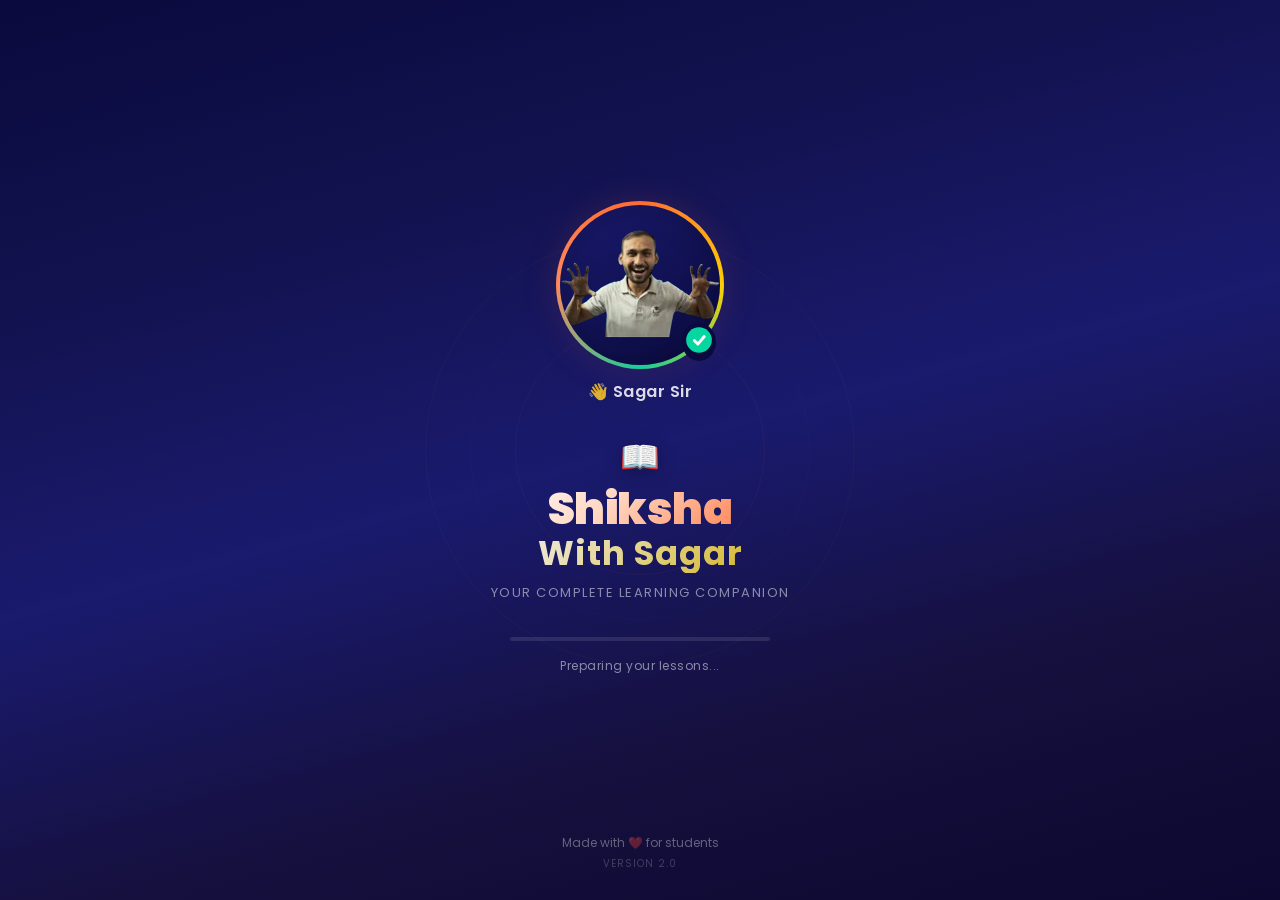
<file: index.html>
<!DOCTYPE html>
<html lang="en">
<head>
    <meta charset="UTF-8">
    <meta name="viewport" content="width=device-width, initial-scale=1.0">
    <meta name="theme-color" content="#0a0a3e">
    <title>Shiksha With Sagar</title>
    <link rel="manifest" href="./manifest.json">
    <link rel="icon" type="image/png" href="./icons/icon-192x192.png">
    <script>
        // index.html is the PWA entry point
        // It always goes to splash first
        if (!sessionStorage.getItem('sws_splash_done')) {
            window.location.replace('splash.html');
        } else {
            // If splash already shown, check login status
            try {
                var user = JSON.parse(localStorage.getItem('sws_user'));
                if (user && user.role === 'student') {
                    window.location.replace('student-dashboard.html');
                } else if (user && user.role === 'admin') {
                    window.location.replace('admin/admin-dashboard.html');
                } else {
                    window.location.replace('login.html');
                }
            } catch(e) {
                window.location.replace('login.html');
            }
        }
    </script>
</head>
<body>
    <p style="text-align:center;padding:40px;font-family:sans-serif;color:#888">
        Redirecting...
    </p>
</body>
</html>
</file>
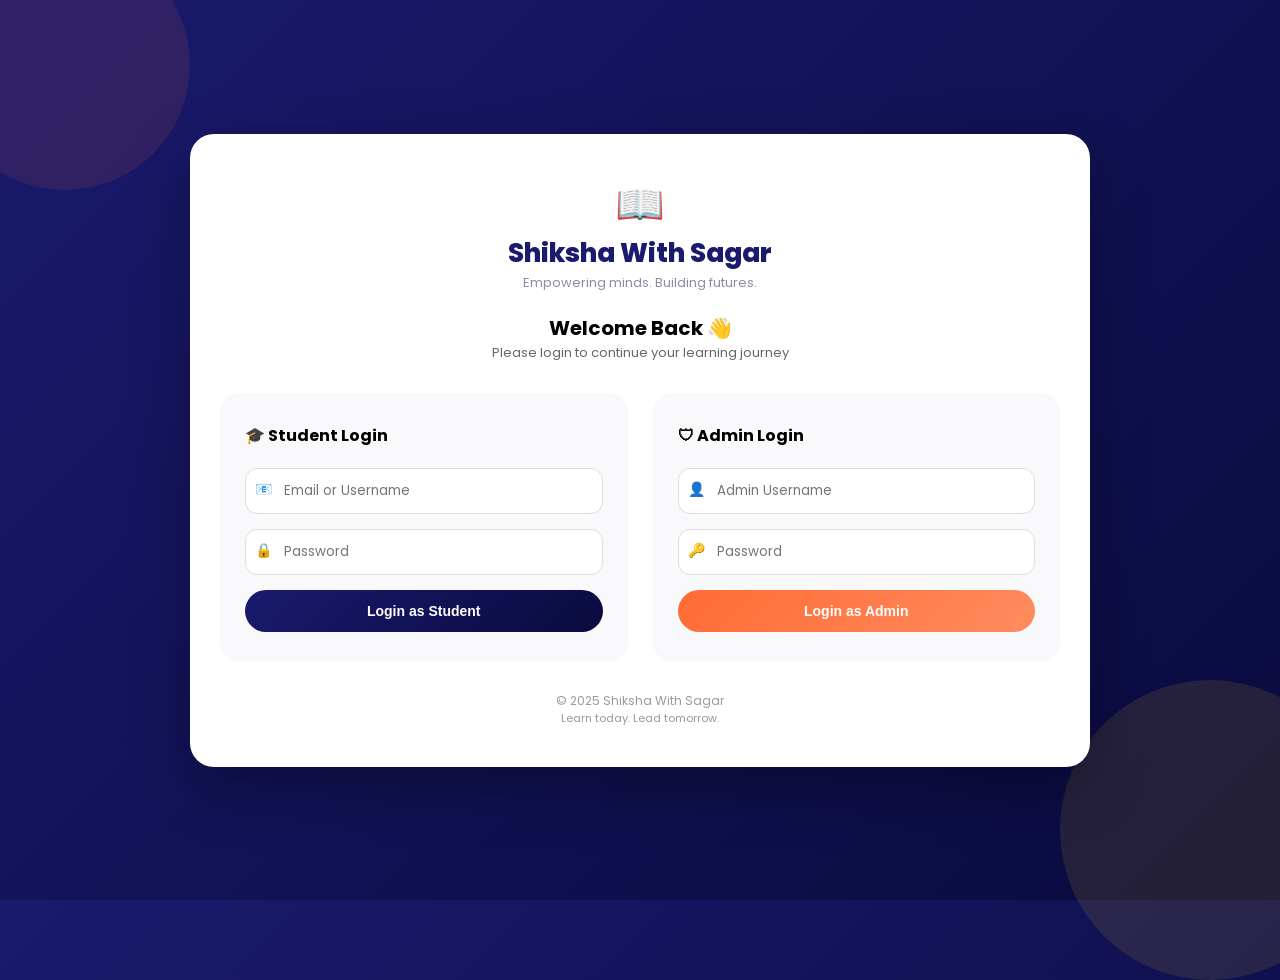
<file: admin.html>
<!DOCTYPE html>
<html lang="en">
<head>
    <meta charset="UTF-8">
    <meta name="viewport" content="width=device-width, initial-scale=1.0, maximum-scale=1.0, user-scalable=no">
    <meta name="theme-color" content="#1a1a6e">
    <title>Admin — Shiksha With Sagar</title>
    <link rel="stylesheet" href="./style.css">
    <link rel="preconnect" href="https://fonts.googleapis.com">
    <link rel="preconnect" href="https://fonts.gstatic.com" crossorigin>
    <link href="https://fonts.googleapis.com/css2?family=Poppins:wght@400;500;600;700;800&display=swap" rel="stylesheet">
</head>
<body>

    <!-- Toast Notification -->
    <div id="toast" class="toast hidden"></div>

    <!-- Admin Header -->
    <div class="admin-header">
        <div class="admin-header-top">
            <h2>⚙️ Admin Panel</h2>
            <button class="logout-btn" onclick="adminLogout()">Logout ↗</button>
        </div>
        <p>Shiksha With Sagar — Manage Content</p>
    </div>

    <!-- Admin Tabs -->
    <div class="admin-tabs">
        <button class="admin-tab active" onclick="switchAdminTab('videos', this)">🎥 Videos</button>
        <button class="admin-tab" onclick="switchAdminTab('live', this)">🔴 Live</button>
        <button class="admin-tab" onclick="switchAdminTab('materials', this)">📚 PDFs</button>
        <button class="admin-tab" onclick="switchAdminTab('announcements', this)">📢 News</button>
    </div>

    <!-- ═══════ VIDEOS TAB ═══════ -->
    <div class="admin-section active" id="tab-videos">
        <div class="admin-form-card">
            <h3>➕ Add New Video Lecture</h3>
            <form onsubmit="addVideo(event)">
                <div class="form-group">
                    <label>Video Title *</label>
                    <input type="text" id="v-title" placeholder="e.g. Chapter 5: Thermodynamics" required>
                </div>
                <div class="form-group">
                    <label>Subject *</label>
                    <select id="v-subject" required>
                        <option value="">Select Subject</option>
                        <option value="Physics">Physics</option>
                        <option value="Chemistry">Chemistry</option>
                        <option value="Mathematics">Mathematics</option>
                        <option value="Biology">Biology</option>
                    </select>
                </div>
                <div class="form-group">
                    <label>YouTube Video Link *</label>
                    <input type="url" id="v-link" placeholder="https://www.youtube.com/watch?v=..." required>
                </div>
                <div class="form-group">
                    <label>Date</label>
                    <input type="date" id="v-date">
                </div>
                <button type="submit" class="btn-primary btn-full" id="v-btn">Add Video</button>
            </form>
        </div>
        <h3 class="section-title">📋 Existing Videos</h3>
        <div id="admin-videos-list" class="admin-list">
            <div class="loader"><div class="spinner"></div></div>
        </div>
    </div>

    <!-- ═══════ LIVE STREAMS TAB ═══════ -->
    <div class="admin-section" id="tab-live">
        <div class="admin-form-card">
            <h3>➕ Add Live Stream</h3>
            <form onsubmit="addLiveStream(event)">
                <div class="form-group">
                    <label>Class Title *</label>
                    <input type="text" id="l-title" placeholder="e.g. Physics Live — Wave Optics" required>
                </div>
                <div class="form-group">
                    <label>Subject *</label>
                    <select id="l-subject" required>
                        <option value="">Select Subject</option>
                        <option value="Physics">Physics</option>
                        <option value="Chemistry">Chemistry</option>
                        <option value="Mathematics">Mathematics</option>
                        <option value="Biology">Biology</option>
                    </select>
                </div>
                <div class="form-group">
                    <label>YouTube Live Link *</label>
                    <input type="url" id="l-link" placeholder="https://www.youtube.com/watch?v=..." required>
                </div>
                <div class="form-group">
                    <label>Scheduled Date &amp; Time</label>
                    <input type="datetime-local" id="l-time">
                </div>
                <button type="submit" class="btn-primary btn-full" id="l-btn">Add Live Stream</button>
            </form>
        </div>
        <h3 class="section-title">📋 Existing Live Streams</h3>
        <div id="admin-live-list" class="admin-list">
            <div class="loader"><div class="spinner"></div></div>
        </div>
    </div>

    <!-- ═══════ STUDY MATERIAL TAB ═══════ -->
    <div class="admin-section" id="tab-materials">
        <div class="admin-form-card">
            <h3>➕ Add Study Material (PDF)</h3>
            <form onsubmit="addMaterial(event)">
                <div class="form-group">
                    <label>Notes Title *</label>
                    <input type="text" id="m-title" placeholder="e.g. Physics Ch-1 Handwritten Notes" required>
                </div>
                <div class="form-group">
                    <label>Subject *</label>
                    <select id="m-subject" required>
                        <option value="">Select Subject</option>
                        <option value="Physics">Physics</option>
                        <option value="Chemistry">Chemistry</option>
                        <option value="Mathematics">Mathematics</option>
                        <option value="Biology">Biology</option>
                    </select>
                </div>
                <div class="form-group">
                    <label>Google Drive Link *</label>
                    <input type="url" id="m-link" placeholder="https://drive.google.com/file/d/..." required>
                </div>
                <div class="form-group">
                    <label>File Size</label>
                    <input type="text" id="m-size" placeholder="e.g. 2.5 MB">
                </div>
                <div class="form-group">
                    <label>Date</label>
                    <input type="date" id="m-date">
                </div>
                <button type="submit" class="btn-primary btn-full" id="m-btn">Add Material</button>
            </form>
        </div>
        <h3 class="section-title">📋 Existing Materials</h3>
        <div id="admin-materials-list" class="admin-list">
            <div class="loader"><div class="spinner"></div></div>
        </div>
    </div>

    <!-- ═══════ ANNOUNCEMENTS TAB ═══════ -->
    <div class="admin-section" id="tab-announcements">
        <div class="admin-form-card">
            <h3>➕ Post Announcement</h3>
            <form onsubmit="addAnnouncement(event)">
                <div class="form-group">
                    <label>Title *</label>
                    <input type="text" id="a-title" placeholder="e.g. Exam Schedule Released" required>
                </div>
                <div class="form-group">
                    <label>Message *</label>
                    <textarea id="a-message" rows="4" placeholder="Type your announcement message..." required></textarea>
                </div>
                <div class="form-group">
                    <label class="checkbox-label">
                        <input type="checkbox" id="a-important">
                        <span>Mark as Important (⚠️ red highlight)</span>
                    </label>
                </div>
                <button type="submit" class="btn-primary btn-full" id="a-btn">Post Announcement</button>
            </form>
        </div>
        <h3 class="section-title">📋 Existing Announcements</h3>
        <div id="admin-announcements-list" class="admin-list">
            <div class="loader"><div class="spinner"></div></div>
        </div>
    </div>

    <script src="./script.js"></script>
    <script src="./admin.js"></script>
    <script>
        initAdminPanel();
    </script>
</body>
</html>
</file>
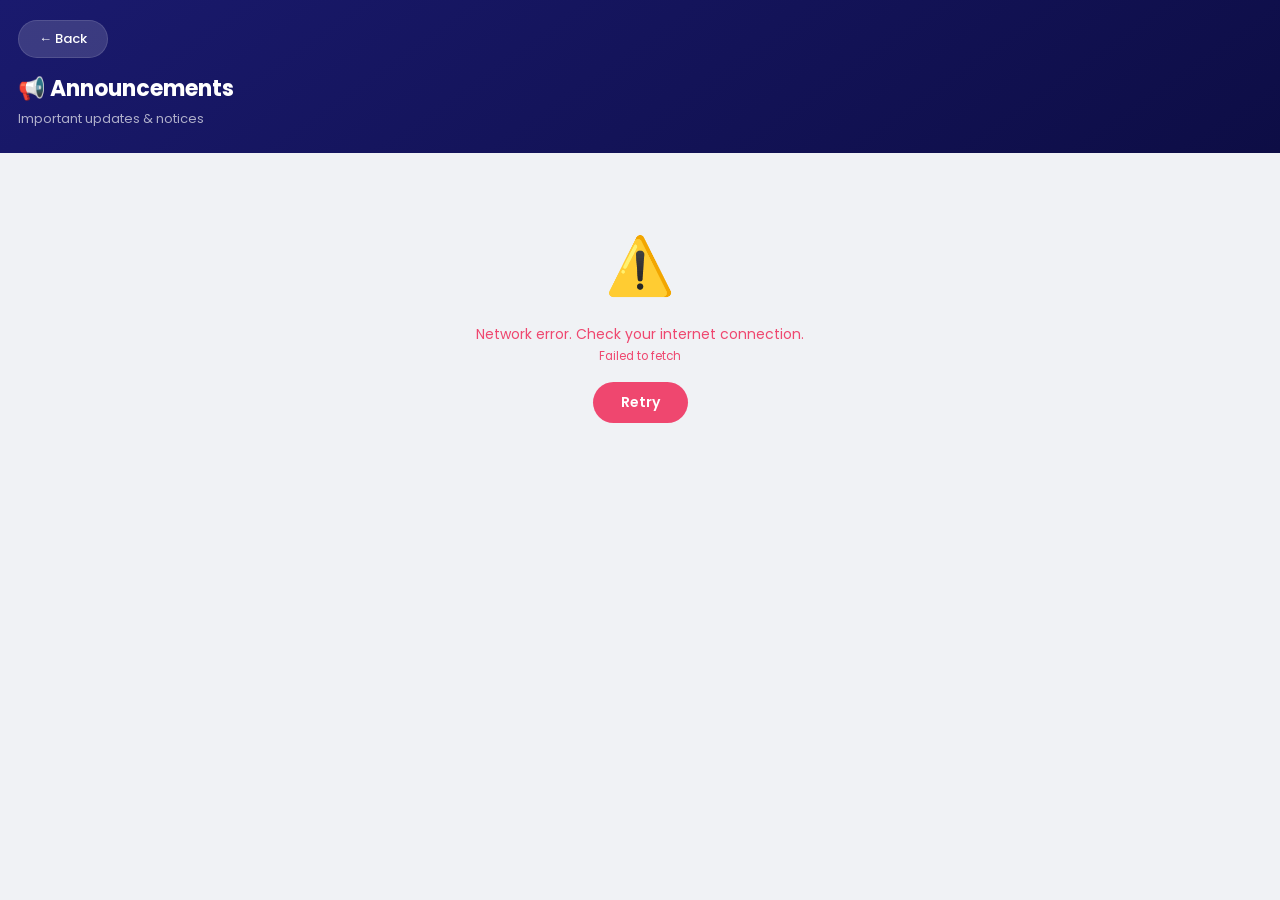
<file: announcements.html>
<!DOCTYPE html>
<html lang="en">
<head>
    <meta charset="UTF-8">
    <meta name="viewport" content="width=device-width, initial-scale=1.0, maximum-scale=1.0, user-scalable=no">
    <meta name="theme-color" content="#1a1a6e">
    <title>Announcements — Shiksha With Sagar</title>
    <link rel="stylesheet" href="./style.css">
    <link rel="preconnect" href="https://fonts.googleapis.com">
    <link rel="preconnect" href="https://fonts.gstatic.com" crossorigin>
    <link href="https://fonts.googleapis.com/css2?family=Poppins:wght@400;500;600;700;800&display=swap" rel="stylesheet">
</head>
<body>

    <div class="page-header">
        <a href="index.html" class="back-btn">← Back</a>
        <h2>📢 Announcements</h2>
        <p class="page-subtitle">Important updates &amp; notices</p>
    </div>

    <div class="page-content" id="content-area">
        <div class="loader" id="loader">
            <div class="spinner"></div>
            <p>Loading announcements...</p>
        </div>
    </div>

    <script src="./script.js"></script>
    <script>
        initAnnouncementsPage();
    </script>
</body>
</html>
</file>
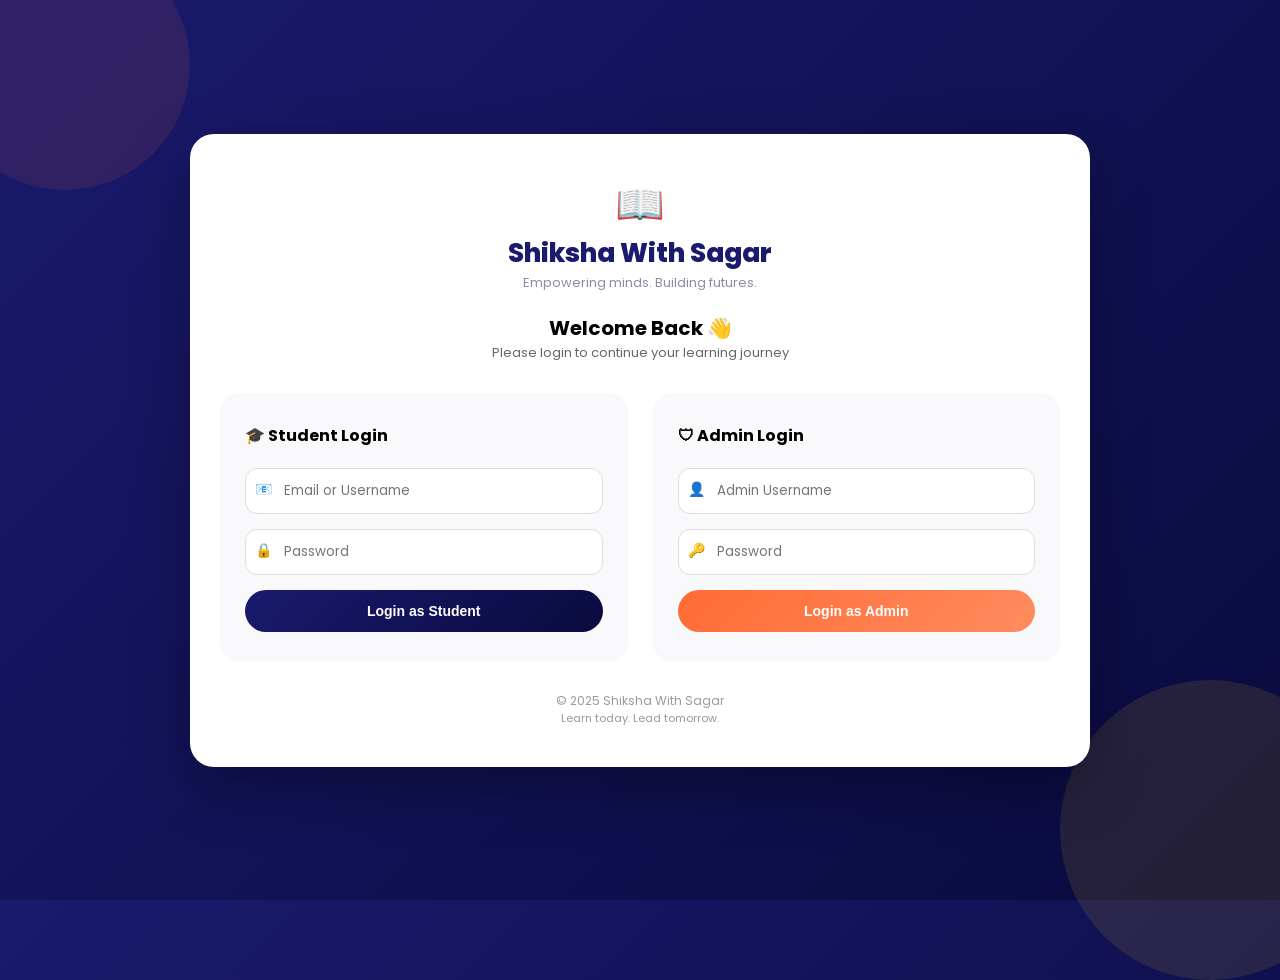
<file: chapter-page.html>
<!DOCTYPE html>
<html lang="en">
<head>
    <meta charset="UTF-8">
    <meta name="viewport" content="width=device-width, initial-scale=1.0, maximum-scale=1.0, user-scalable=no">
    <meta name="theme-color" content="#1a1a6e">
    <meta name="apple-mobile-web-app-capable" content="yes">
    <title>Chapter — Shiksha With Sagar</title>
    <link rel="icon" type="image/png" href="./icons/icon-192x192.png">
    <link rel="preconnect" href="https://fonts.googleapis.com">
    <link rel="preconnect" href="https://fonts.gstatic.com" crossorigin>
    <link href="https://fonts.googleapis.com/css2?family=Poppins:wght@400;500;600;700;800;900&display=swap" rel="stylesheet">
    <link rel="stylesheet" href="./css/content-pages.css">

    <script>
        try {
            var u = JSON.parse(localStorage.getItem('sws_user'));
            if (!u || u.role !== 'student') window.location.replace('login.html');
        } catch(e) { window.location.replace('login.html'); }
    </script>
</head>
<body id="page-body">

    <!-- Header -->
    <div class="content-header" id="chapter-header">
        <a href="#" id="back-link" class="header-back">← Back to Subject</a>

        <div class="header-main">
            <div class="header-icon-box" id="ch-icon">⚛️</div>
            <div class="header-info">
                <h1 id="ch-name">Chapter Name</h1>
                <p class="header-sub" id="ch-subject-name">Physics • Class 11</p>
            </div>
        </div>

        <p class="header-desc" id="ch-description">
            Chapter description goes here.
        </p>
    </div>

    <!-- Stats -->
    <div class="chapter-stats-row">
        <div class="ch-stat-box">
            <span class="ch-stat-num" id="ch-stat-videos">0</span>
            <span class="ch-stat-label">Videos</span>
        </div>
        <div class="ch-stat-box">
            <span class="ch-stat-num" id="ch-stat-live">0</span>
            <span class="ch-stat-label">Live</span>
        </div>
        <div class="ch-stat-box">
            <span class="ch-stat-num" id="ch-stat-notes">0</span>
            <span class="ch-stat-label">Notes</span>
        </div>
    </div>

    <!-- Tabs -->
    <div class="tabs-bar">
        <button class="content-tab active" data-tab="videos" onclick="switchTab('videos')">
            <span class="tab-label">🎥 Videos</span>
            <span class="tab-count" id="tab-videos-count">0</span>
        </button>
        <button class="content-tab" data-tab="live" onclick="switchTab('live')">
            <span class="tab-label">🔴 Live</span>
            <span class="tab-count" id="tab-live-count">0</span>
            <span class="live-dot-indicator hidden" id="live-dot"></span>
        </button>
        <button class="content-tab" data-tab="notes" onclick="switchTab('notes')">
            <span class="tab-label">📄 Notes</span>
            <span class="tab-count" id="tab-notes-count">0</span>
        </button>
    </div>

    <!-- Tab Content -->
    <div class="tab-content-area" id="tab-content">
        <!-- Rendered by JS based on active tab -->
    </div>

    <script src="./js/app-data.js"></script>
    <script src="./js/content-pages.js"></script>
    <script>initChapterPage();</script>
</body>
</html>
</file>
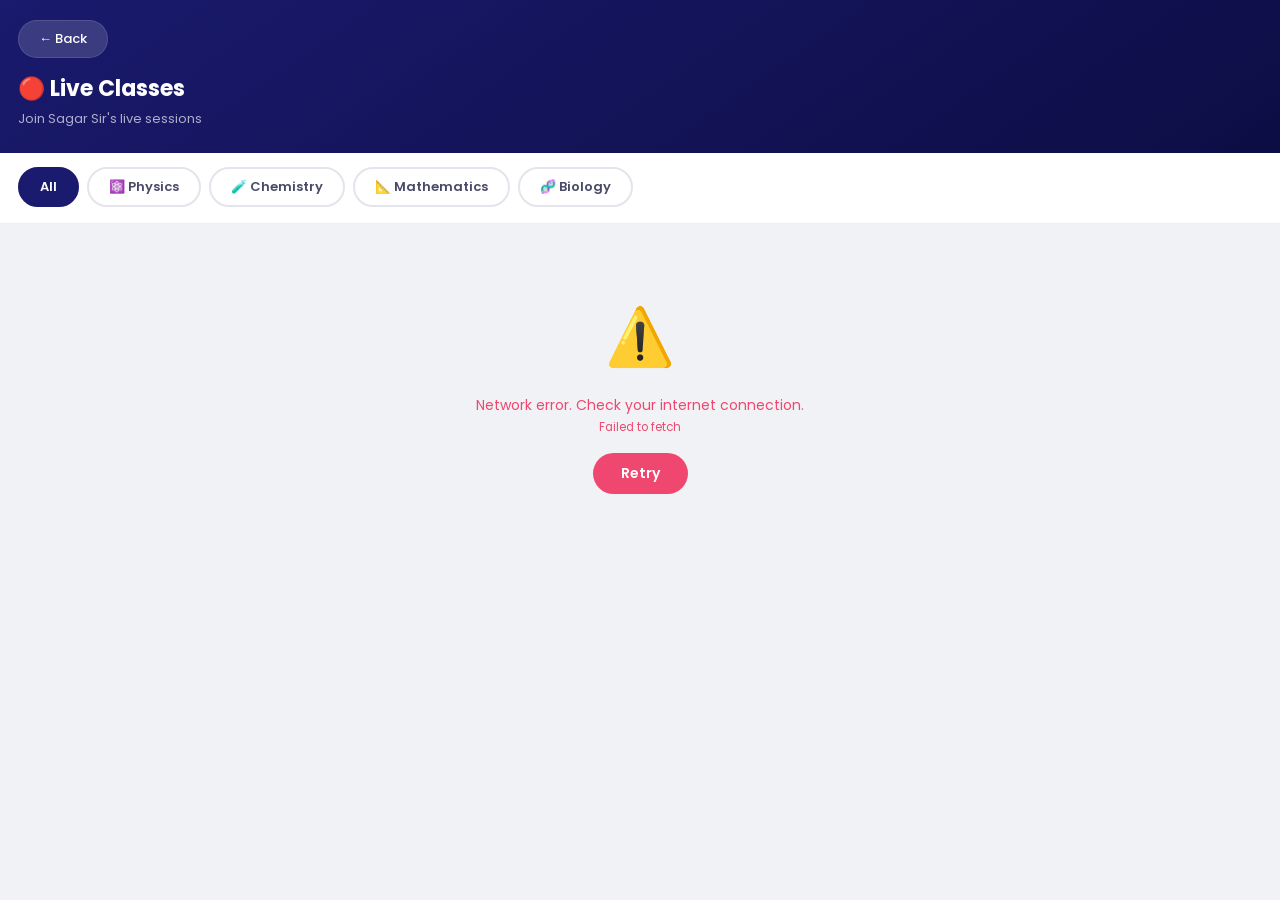
<file: livestreams.html>
<!DOCTYPE html>
<html lang="en">
<head>
    <meta charset="UTF-8">
    <meta name="viewport" content="width=device-width, initial-scale=1.0, maximum-scale=1.0, user-scalable=no">
    <meta name="theme-color" content="#1a1a6e">
    <title>Live Classes — Shiksha With Sagar</title>
    <link rel="stylesheet" href="./style.css">
    <link rel="preconnect" href="https://fonts.googleapis.com">
    <link rel="preconnect" href="https://fonts.gstatic.com" crossorigin>
    <link href="https://fonts.googleapis.com/css2?family=Poppins:wght@400;500;600;700;800&display=swap" rel="stylesheet">
</head>
<body>

    <div class="page-header">
        <a href="index.html" class="back-btn">← Back</a>
        <h2>🔴 Live Classes</h2>
        <p class="page-subtitle">Join Sagar Sir's live sessions</p>
    </div>

    <div class="filter-bar">
        <div class="filter-scroll">
            <button class="filter-pill active" onclick="filterBySubject('All', this)">All</button>
        </div>
    </div>

    <div class="page-content" id="content-area">
        <div class="loader" id="loader">
            <div class="spinner"></div>
            <p>Loading live classes...</p>
        </div>
    </div>

    <script src="./script.js"></script>
    <script>
        initLivePage();
    </script>
</body>
</html>
</file>
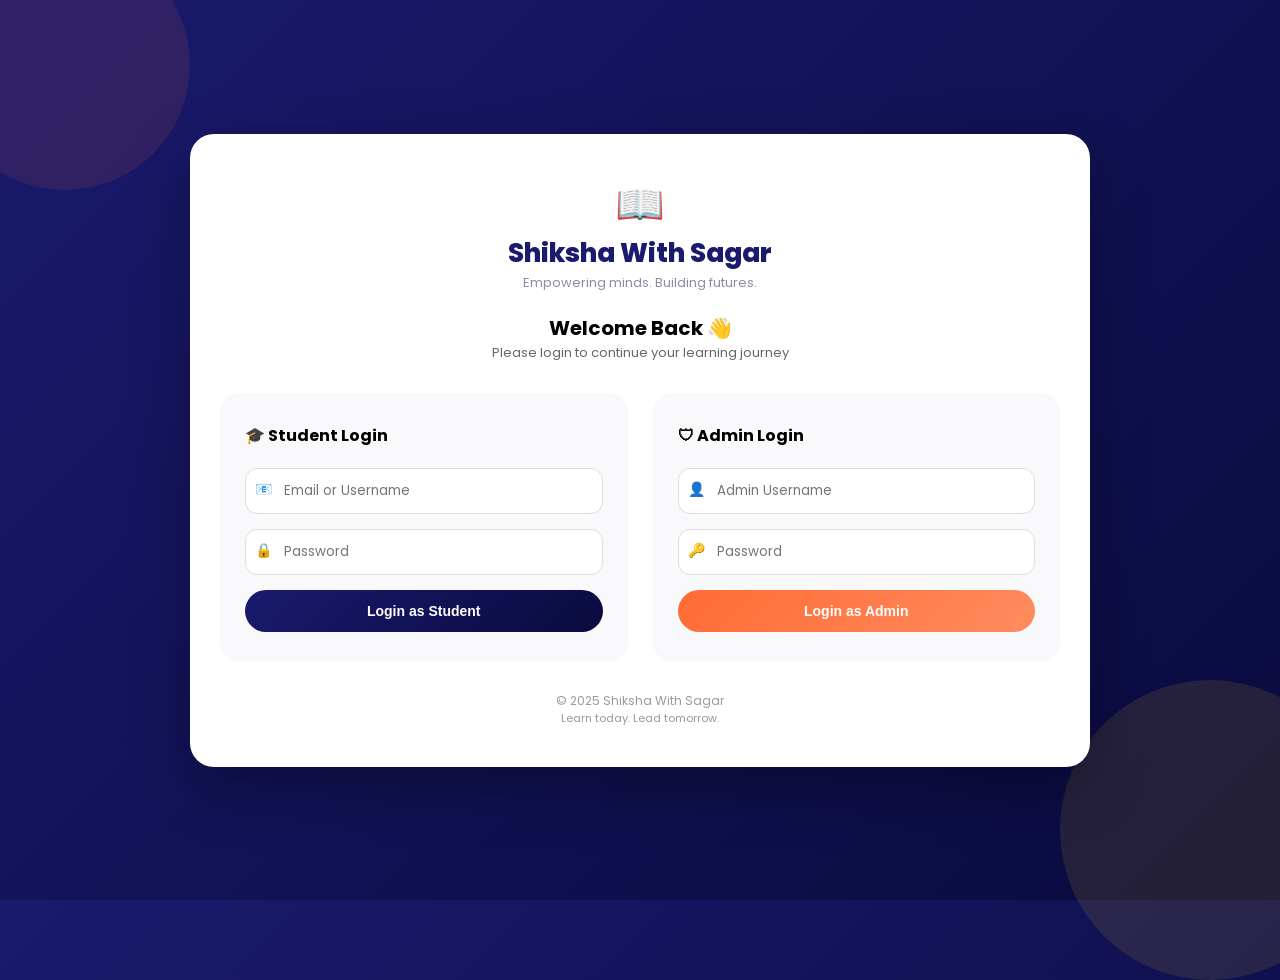
<file: login.html>
<!DOCTYPE html>
<html lang="en">
<head>
    <meta charset="UTF-8">
    <title>Login — Shiksha With Sagar</title>
    <meta name="viewport" content="width=device-width, initial-scale=1.0">

    <link rel="stylesheet" href="css/login.css">

    <!-- Google Font -->
    <link href="https://fonts.googleapis.com/css2?family=Poppins:wght@400;500;600;700;800&display=swap" rel="stylesheet">
</head>

<body>

    <!-- Background Decorative Shapes -->
    <div class="bg-shape shape-1"></div>
    <div class="bg-shape shape-2"></div>

    <!-- Main Container -->
    <div class="login-container">

        <!-- Branding -->
        <div class="brand-section">
            <div class="logo">📖</div>
            <h1>Shiksha With Sagar</h1>
            <p class="tagline">Empowering minds. Building futures.</p>
        </div>

        <!-- Welcome Heading -->
        <div class="welcome-section">
            <h2>Welcome Back 👋</h2>
            <p>Please login to continue your learning journey</p>
        </div>

        <!-- Cards Wrapper -->
        <div class="cards-wrapper">

            <!-- Student Card -->
            <div class="login-card">
                <h3>🎓 Student Login</h3>

                <div class="input-group">
                    <span class="input-icon">📧</span>
                    <input type="text" placeholder="Email or Username">
                </div>

                <div class="input-group">
                    <span class="input-icon">🔒</span>
                    <input type="password" placeholder="Password">
                </div>

                <button class="login-btn student-btn" onclick="studentLogin(this)">
                    <span class="btn-text">Login as Student</span>
                    <span class="loader"></span>
                </button>
            </div>

            <!-- Admin Card -->
            <div class="login-card">
                <h3>🛡 Admin Login</h3>

                <div class="input-group">
                    <span class="input-icon">👤</span>
                    <input type="text" placeholder="Admin Username">
                </div>

                <div class="input-group">
                    <span class="input-icon">🔑</span>
                    <input type="password" placeholder="Password">
                </div>

                <button class="login-btn admin-btn" onclick="adminLogin(this)">
                    <span class="btn-text">Login as Admin</span>
                    <span class="loader"></span>
                </button>
            </div>

        </div>

        <!-- Footer -->
        <div class="footer">
            <p>© 2025 Shiksha With Sagar</p>
            <p class="sub-footer">Learn today. Lead tomorrow.</p>
        </div>

    </div>

<script src="js/login.js"></script>

</body>
</html>
</file>
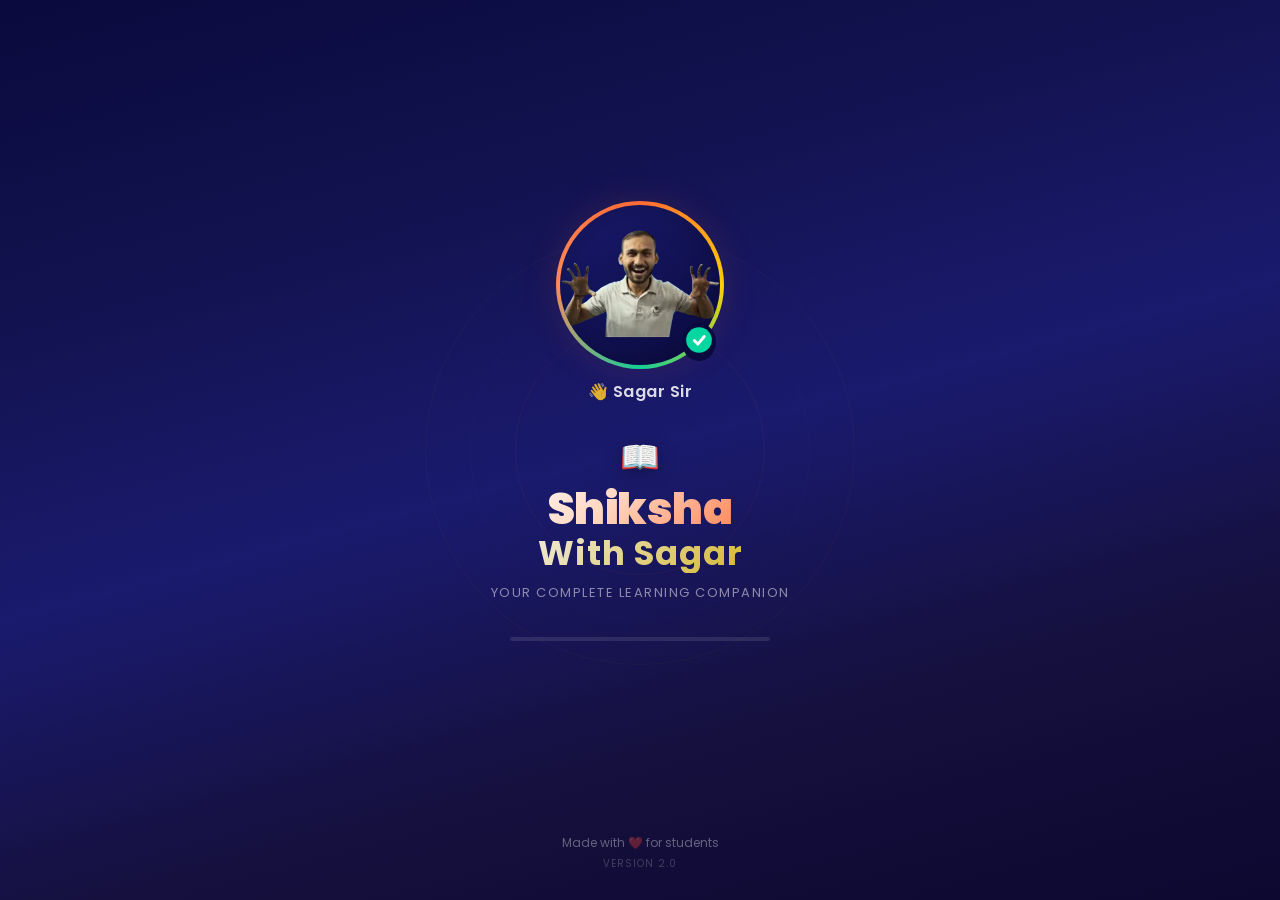
<file: splash.html>
<!DOCTYPE html>
<html lang="en">
<head>
    <meta charset="UTF-8">
    <meta name="viewport" content="width=device-width, initial-scale=1.0, maximum-scale=1.0, user-scalable=no">
    <meta name="theme-color" content="#0a0a3e">
    <meta name="apple-mobile-web-app-capable" content="yes">
    <meta name="apple-mobile-web-app-status-bar-style" content="black-translucent">
    <title>Shiksha With Sagar</title>

    <link rel="icon" type="image/png" href="./icons/icon-192x192.png">
    <link rel="apple-touch-icon" href="./icons/icon-192x192.png">
    <link rel="preconnect" href="https://fonts.googleapis.com">
    <link rel="preconnect" href="https://fonts.gstatic.com" crossorigin>
    <link href="https://fonts.googleapis.com/css2?family=Poppins:wght@400;500;600;700;800;900&display=swap" rel="stylesheet">
    <link rel="stylesheet" href="./css/splash.css">
</head>
<body>

    <!-- ══════════════════════════════════════════════
         SPLASH SCREEN CONTAINER
         ══════════════════════════════════════════════ -->
    <div class="splash-screen" id="splash-screen">

        <!-- Background animated particles -->
        <div class="particles" id="particles"></div>

        <!-- Glowing rings behind the image -->
        <div class="glow-rings">
            <div class="ring ring-1"></div>
            <div class="ring ring-2"></div>
            <div class="ring ring-3"></div>
        </div>

        <!-- Main Content -->
        <div class="splash-content" id="splash-content">

            <!-- Teacher Image Section -->
            <div class="teacher-section">
                <div class="image-frame" id="image-frame">
                    <div class="image-border"></div>
                    <div class="teacher-image-wrapper">
                        <!-- ═══════════════════════════════════════════
                             OPTION A: SVG ILLUSTRATION (Default)
                             This is a built-in teacher illustration.
                             
                             OPTION B: YOUR OWN PHOTO
                             To use your real photo, replace everything
                             inside this div with:
                             <img src="./icons/teacher-photo.png" alt="Sagar Sir">
                             ═══════════════════════════════════════════ -->
                        <img src="./icons/teacher-photo.png" alt="Sagar Sir">
                    </div>

                    <!-- Verified badge -->
                    <div class="verified-badge">
                        <svg width="28" height="28" viewBox="0 0 24 24" fill="none">
                            <circle cx="12" cy="12" r="11" fill="#06d6a0"/>
                            <path d="M8 12.5L11 15.5L16.5 9" stroke="#fff" stroke-width="2.5" stroke-linecap="round" stroke-linejoin="round"/>
                        </svg>
                    </div>
                </div>

                <!-- Teacher name & thumbs-up label -->
                <div class="teacher-name" id="teacher-name">
                    <span class="wave-emoji">👋</span> Sagar Sir
                </div>
            </div>

            <!-- App Name -->
            <div class="app-name-section" id="app-name">
                <div class="app-icon-text">📖</div>
                <h1 class="app-title">
                    <span class="title-line-1">Shiksha</span>
                    <span class="title-line-2">With Sagar</span>
                </h1>
                <p class="app-tagline" id="tagline">Your Complete Learning Companion</p>
            </div>

            <!-- Loading Section -->
            <div class="loading-section" id="loading-section">
                <div class="loading-bar-container">
                    <div class="loading-bar" id="loading-bar"></div>
                </div>
                <p class="loading-text" id="loading-text">Preparing your lessons...</p>
            </div>

        </div>

        <!-- Bottom branding -->
        <div class="splash-footer" id="splash-footer">
            <p>Made with ❤️ for students</p>
            <p class="version-text">Version 2.0</p>
        </div>

    </div>

    <script src="./js/splash.js"></script>
</body>
</html>
</file>
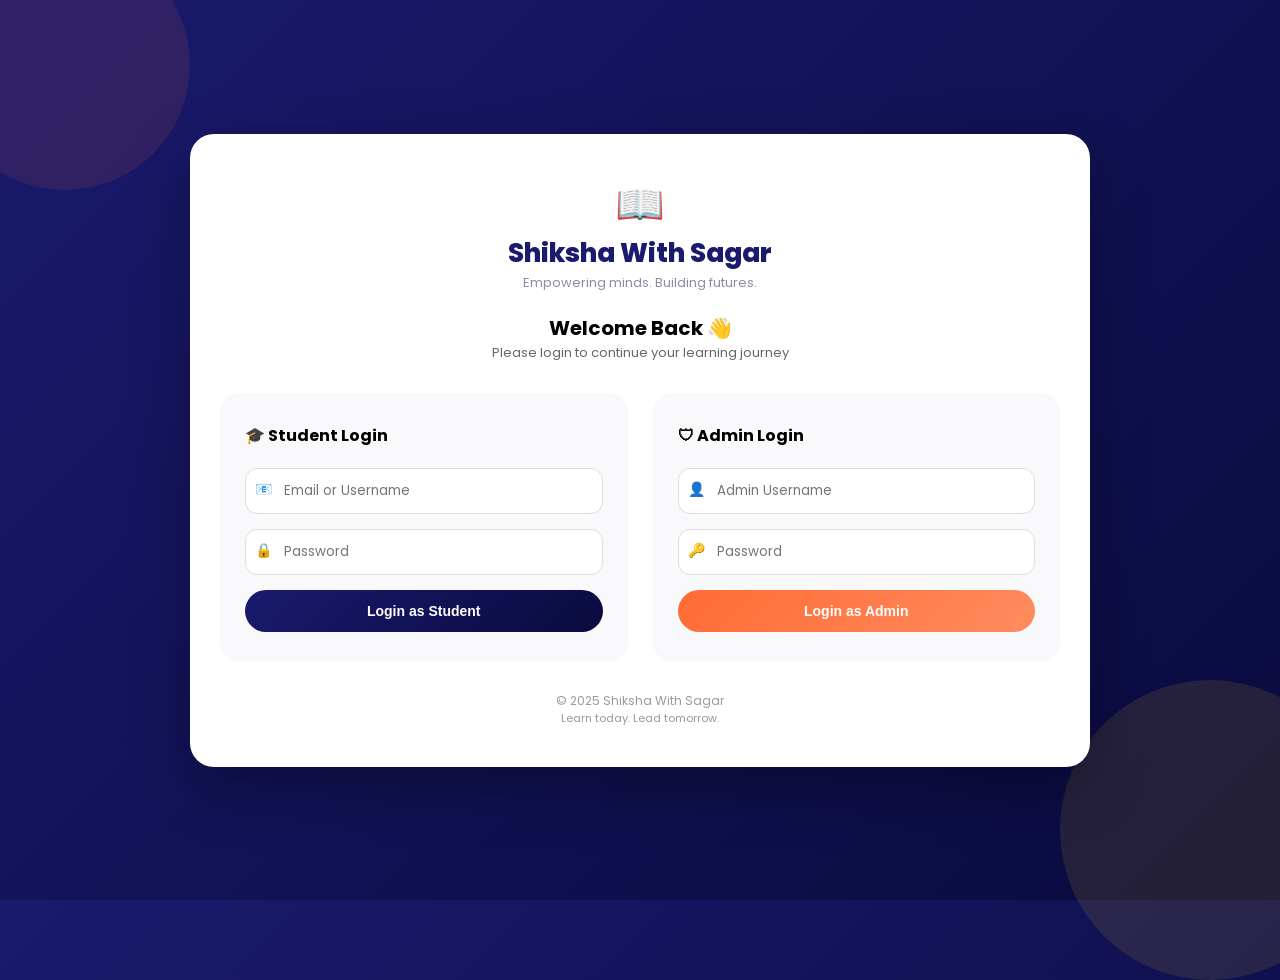
<file: student-dashboard.html>
<!DOCTYPE html>
<html lang="en">
<head>
<meta charset="UTF-8">
<meta name="viewport" content="width=device-width, initial-scale=1.0">
<title>Dashboard — Shiksha With Sagar</title>

<link rel="preconnect" href="https://fonts.googleapis.com">
<link href="https://fonts.googleapis.com/css2?family=Poppins:wght@400;500;600;700;800;900&display=swap" rel="stylesheet">
<link rel="stylesheet" href="./css/student-dashboard.css">
</head>

<body>

<!-- TOP BAR -->
<div class="topbar">
    <div class="brand">📖 <span>SWS</span></div>
    <button class="logout-btn" onclick="studentLogout()">Logout</button>
</div>

<!-- PROFILE SECTION -->
<div class="profile-section">
    <div class="profile-avatar" id="dash-avatar">S</div>
    <div class="profile-text">
        <p class="time-greet" id="dash-greeting">Good Morning ☀️</p>
        <h2>Welcome back, <span id="dash-student-name">Student</span>!</h2>
        <p class="sub-text">Keep learning and stay consistent.</p>
    </div>
</div>

<!-- MOTIVATIONAL CARD -->
<div class="quote-card">
    <p class="quote-text" id="motivational-quote"></p>
</div>

<!-- STATS -->
<div class="stats-section">
    <div class="stat-card">
        <span id="stat-subjects">0</span>
        <small>Subjects</small>
    </div>
    <div class="stat-card">
        <span id="stat-chapters">0</span>
        <small>Chapters</small>
    </div>
    <div class="stat-card">
        <span id="stat-total-videos">0</span>
        <small>Videos</small>
    </div>
    <div class="stat-card">
        <span id="stat-total-notes">0</span>
        <small>Notes</small>
    </div>
</div>

<!-- SUBJECTS -->
<h3 class="section-title">📚 My Subjects</h3>
<div class="subjects-grid" id="subjects-grid"></div>

<!-- QUICK LINKS -->
<h3 class="section-title">⚡ Quick Actions</h3>
<div class="quick-grid">
    <a href="livestreams.html" class="quick-card">🔴<span>Live Class</span></a>
    <a href="study-material.html" class="quick-card">📄<span>All Notes</span></a>
    <a href="announcements.html" class="quick-card">📢<span>Updates</span></a>
</div>

<script src="./js/app-data.js"></script>
<script src="./js/student-dashboard.js"></script>
<script>initStudentDashboard();</script>

</body>
</html>
</file>
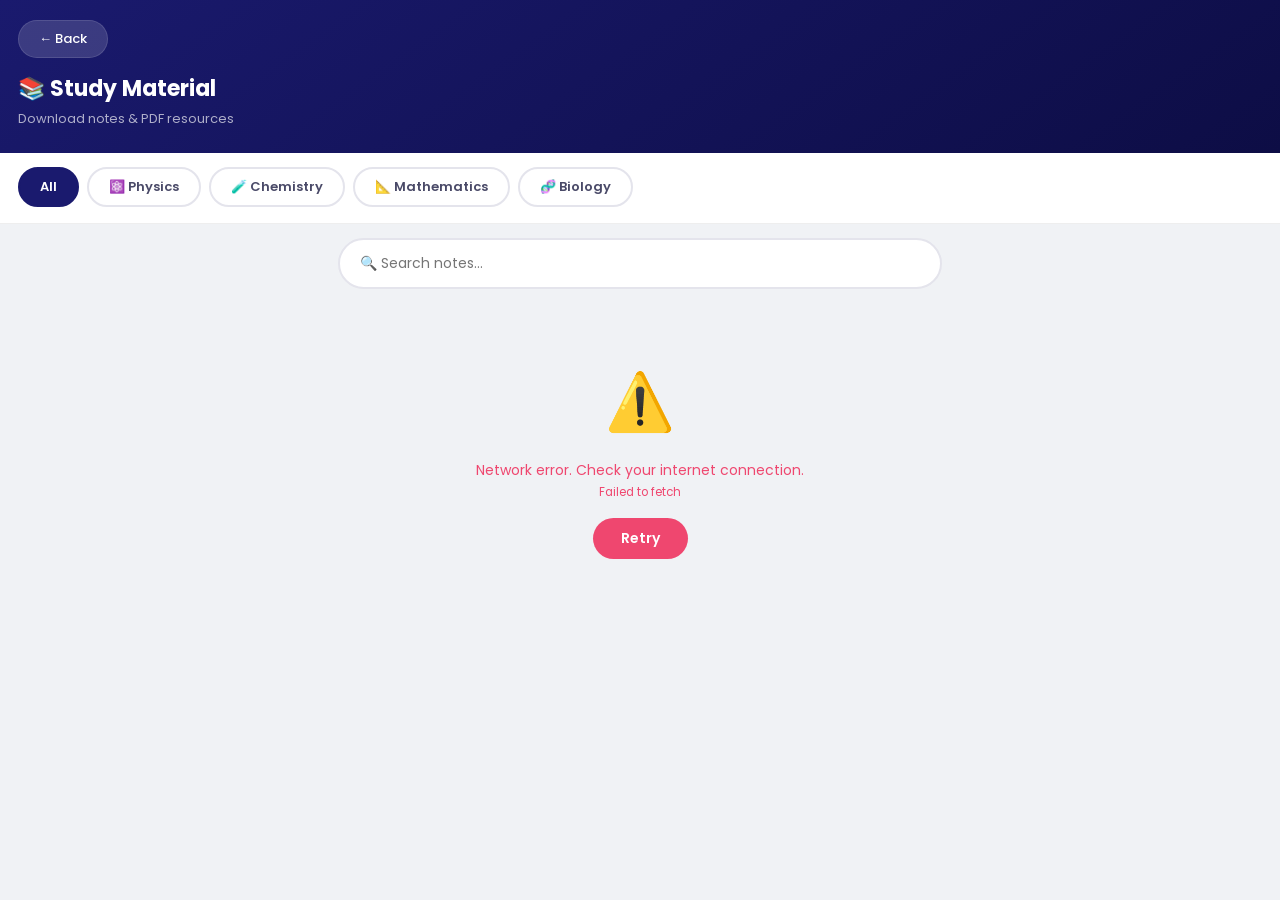
<file: study-material.html>
<!DOCTYPE html>
<html lang="en">
<head>
    <meta charset="UTF-8">
    <meta name="viewport" content="width=device-width, initial-scale=1.0, maximum-scale=1.0, user-scalable=no">
    <meta name="theme-color" content="#1a1a6e">
    <title>Study Material — Shiksha With Sagar</title>
    <link rel="stylesheet" href="./style.css">
    <link rel="preconnect" href="https://fonts.googleapis.com">
    <link rel="preconnect" href="https://fonts.gstatic.com" crossorigin>
    <link href="https://fonts.googleapis.com/css2?family=Poppins:wght@400;500;600;700;800&display=swap" rel="stylesheet">
</head>
<body>

    <div class="page-header">
        <a href="index.html" class="back-btn">← Back</a>
        <h2>📚 Study Material</h2>
        <p class="page-subtitle">Download notes &amp; PDF resources</p>
    </div>

    <div class="filter-bar">
        <div class="filter-scroll">
            <button class="filter-pill active" onclick="filterBySubject('All', this)">All</button>
        </div>
    </div>

    <div class="search-container">
        <input type="text" id="search-box" class="search-input" placeholder="🔍 Search notes..." oninput="searchContent()">
    </div>

    <div class="page-content" id="content-area">
        <div class="loader" id="loader">
            <div class="spinner"></div>
            <p>Loading study materials...</p>
        </div>
    </div>

    <script src="./script.js"></script>
    <script>
        initMaterialsPage();
    </script>
</body>
</html>
</file>
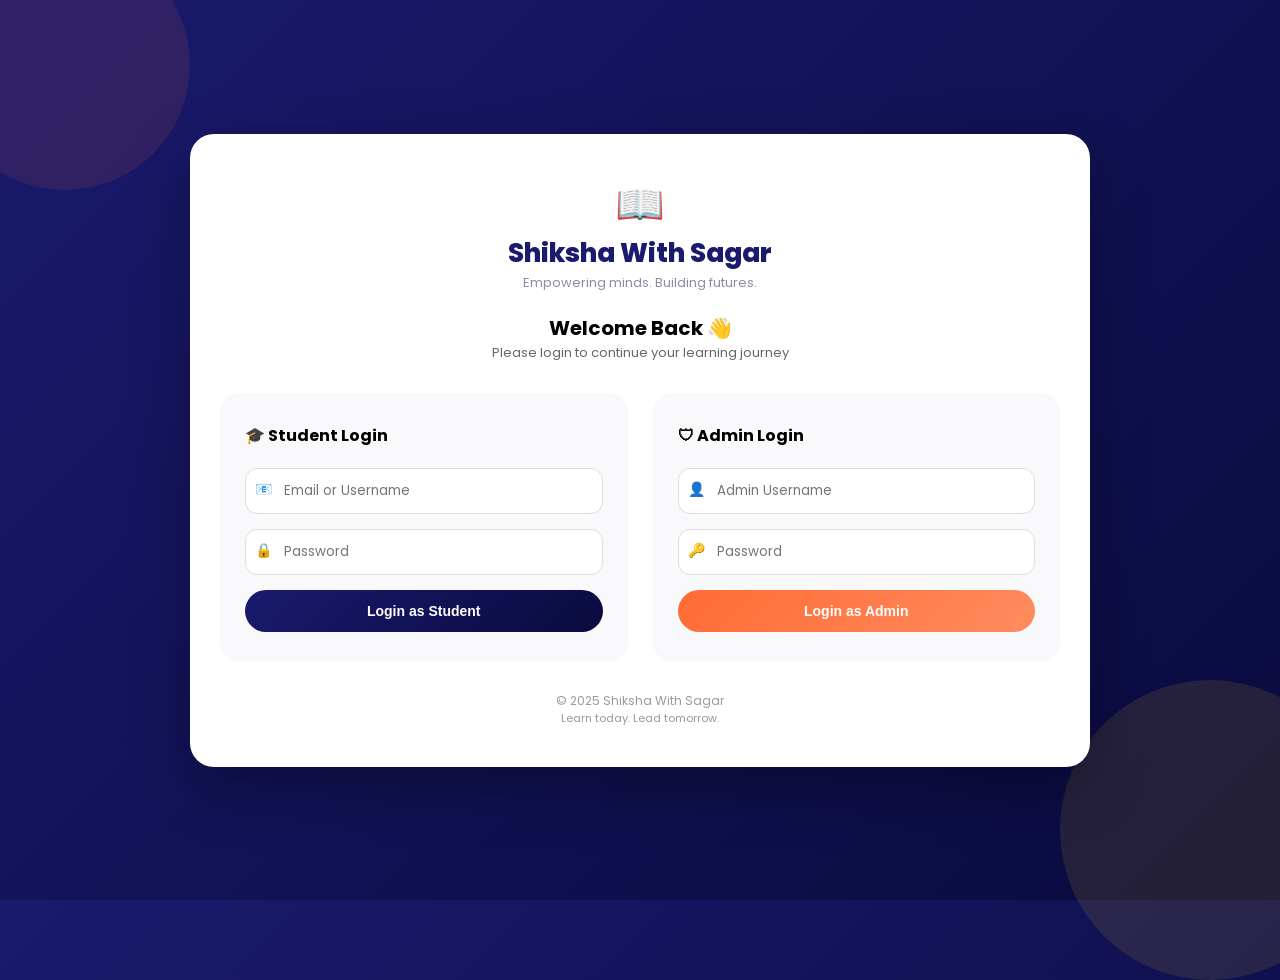
<file: subject-page.html>
<!DOCTYPE html>
<html lang="en">
<head>
    <meta charset="UTF-8">
    <meta name="viewport" content="width=device-width, initial-scale=1.0, maximum-scale=1.0, user-scalable=no">
    <meta name="theme-color" content="#1a1a6e">
    <meta name="apple-mobile-web-app-capable" content="yes">
    <title>Subject — Shiksha With Sagar</title>
    <link rel="icon" type="image/png" href="./icons/icon-192x192.png">
    <link rel="preconnect" href="https://fonts.googleapis.com">
    <link rel="preconnect" href="https://fonts.gstatic.com" crossorigin>
    <link href="https://fonts.googleapis.com/css2?family=Poppins:wght@400;500;600;700;800;900&display=swap" rel="stylesheet">
    <link rel="stylesheet" href="./css/content-pages.css">

    <script>
        try {
            var u = JSON.parse(localStorage.getItem('sws_user'));
            if (!u || u.role !== 'student') window.location.replace('login.html');
        } catch(e) { window.location.replace('login.html'); }
    </script>
</head>
<body id="page-body">

    <!-- Header -->
    <div class="content-header" id="subject-header">
        <a href="student-dashboard.html" class="header-back">← Dashboard</a>

        <div class="header-main">
            <div class="header-icon-box" id="subject-icon">⚛️</div>
            <div class="header-info">
                <h1 id="subject-name">Physics</h1>
                <p class="header-sub" id="subject-class-name">Class 11 • Science Stream</p>
            </div>
        </div>

        <p class="header-desc" id="subject-desc">
            Explore the fundamental laws governing the universe.
        </p>
    </div>

    <!-- Stats -->
    <div class="subject-stats">
        <div class="subject-stat-card">
            <span class="subject-stat-num" id="total-chapters">0</span>
            <span class="subject-stat-label">Chapters</span>
        </div>
        <div class="subject-stat-card">
            <span class="subject-stat-num" id="total-videos">0</span>
            <span class="subject-stat-label">Videos</span>
        </div>
        <div class="subject-stat-card">
            <span class="subject-stat-num" id="total-notes">0</span>
            <span class="subject-stat-label">Notes</span>
        </div>
    </div>

    <!-- Chapters Label -->
    <h3 class="section-label">📖 Chapters</h3>

    <!-- Chapters List -->
    <div class="chapters-container" id="chapters-container">
        <!-- Rendered by JS -->
    </div>

    <script src="./js/app-data.js"></script>
    <script src="./js/content-pages.js"></script>
    <script>initSubjectPage();</script>
</body>
</html>
</file>
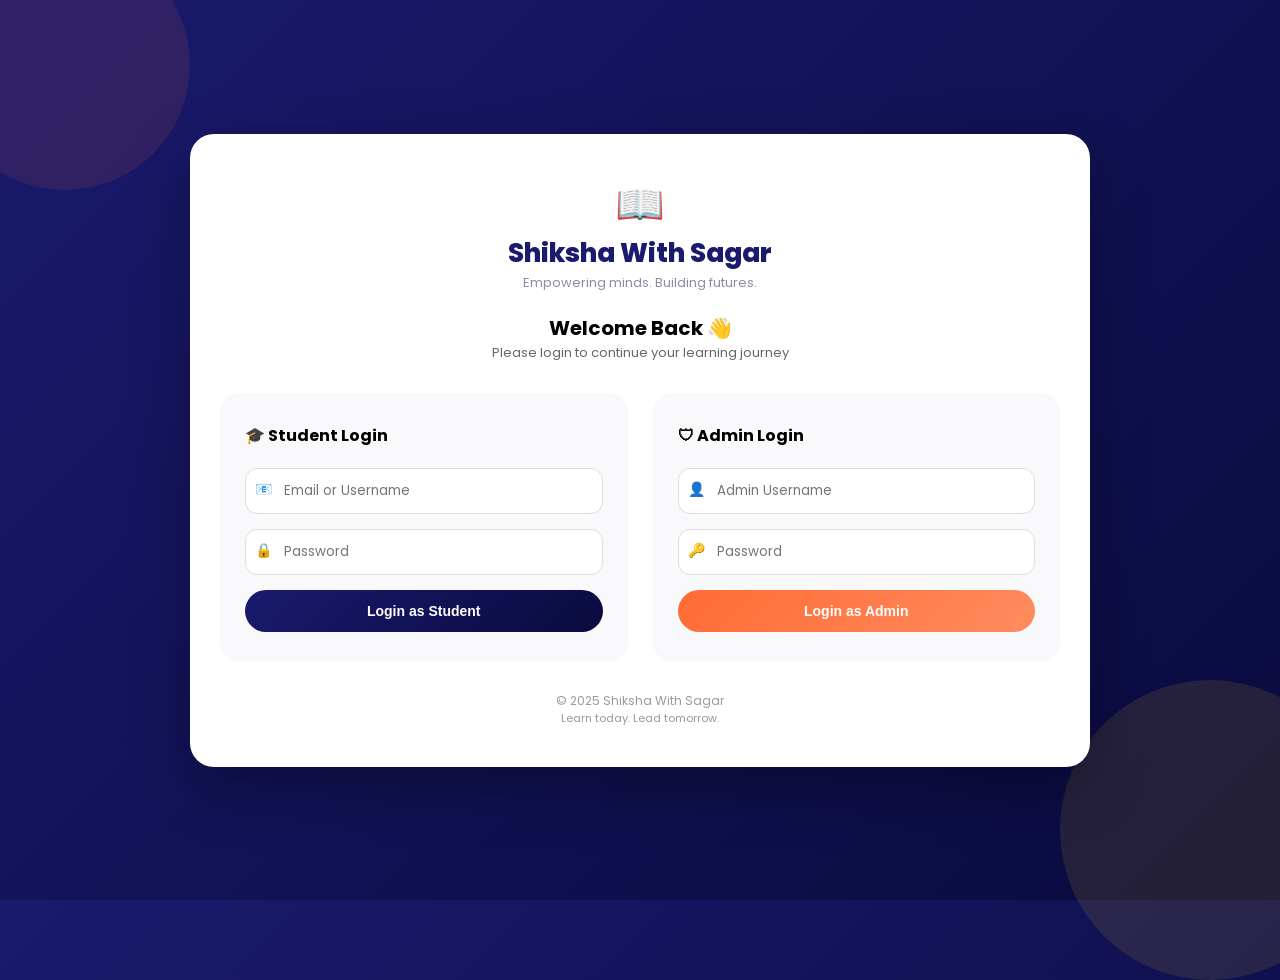
<file: video-player.html>
<!DOCTYPE html>
<html lang="en">
<head>
    <meta charset="UTF-8">
    <meta name="viewport" content="width=device-width, initial-scale=1.0, maximum-scale=1.0, user-scalable=no">
    <meta name="theme-color" content="#000000">
    <meta name="apple-mobile-web-app-capable" content="yes">
    <meta name="apple-mobile-web-app-status-bar-style" content="black">
    <title>Video — Shiksha With Sagar</title>

    <link rel="icon" type="image/png" href="./icons/icon-192x192.png">
    <link rel="apple-touch-icon" href="./icons/icon-192x192.png">
    <link rel="preconnect" href="https://fonts.googleapis.com">
    <link rel="preconnect" href="https://fonts.gstatic.com" crossorigin>
    <link href="https://fonts.googleapis.com/css2?family=Poppins:wght@400;500;600;700;800&display=swap" rel="stylesheet">
    <link rel="stylesheet" href="./css/video-player.css">

    <script>
        try {
            var u = JSON.parse(localStorage.getItem('sws_user'));
            if (!u || u.role !== 'student') window.location.replace('login.html');
        } catch(e) { window.location.replace('login.html'); }
    </script>
</head>
<body>

    <!-- ── TOP BAR ── -->
    <div class="player-topbar" id="player-topbar">
        <a href="#" id="back-btn" class="topbar-back">
            <span class="back-arrow">←</span>
            <span class="back-text">Back</span>
        </a>
        <div class="topbar-center">
            <span class="topbar-subject-icon" id="topbar-icon">⚛️</span>
            <span class="topbar-subject-name" id="topbar-subject">Physics</span>
        </div>
        <div class="topbar-spacer"></div>
    </div>

    <!-- ── PLAYER CONTAINER ── -->
    <div class="player-container" id="player-container">

        <!-- YouTube Player -->
        <div class="video-player-wrapper" id="video-wrapper">
            <div class="player-loading" id="player-loading">
                <div class="player-spinner"></div>
                <p>Loading video...</p>
            </div>
            <iframe
                id="youtube-player"
                src=""
                frameborder="0"
                allow="accelerometer; autoplay; clipboard-write; encrypted-media; gyroscope; picture-in-picture; web-share; fullscreen"
                allowfullscreen
                loading="eager"
            ></iframe>
        </div>

        <!-- Info Section -->
        <div class="video-info-section" id="video-info">

            <!-- Title & Meta -->
            <div class="video-info-card">
                <h1 class="player-video-title" id="video-title">Video Title</h1>
                <div class="video-meta-row">
                    <span class="meta-item" id="video-duration">
                        <span class="meta-icon">⏱</span> --:--
                    </span>
                    <span class="meta-item" id="video-date">
                        <span class="meta-icon">📅</span> --
                    </span>
                    <span class="meta-badge" id="video-subject-badge">Subject</span>
                </div>
            </div>

            <!-- ★ PER-VIDEO NOTES BUTTON — rendered by JS ── -->
            <div id="video-notes-btn-section"></div>

            <!-- Chapter Info Bar -->
            <div class="chapter-info-bar" id="chapter-info-bar">
                <div class="chapter-info-left">
                    <span class="chapter-label">CHAPTER</span>
                    <span class="chapter-name" id="chapter-name">Chapter Name</span>
                </div>
                <a href="#" id="view-all-videos-btn" class="view-all-btn">All Videos →</a>
            </div>

            <!-- Chapter-level Notes -->
            <div class="related-notes-section" id="notes-section">
                <h3 class="section-label">📚 Chapter Study Material</h3>
                <div class="notes-list" id="notes-list"></div>
            </div>

            <!-- Prev / Next -->
            <div class="video-nav-section" id="video-nav">
                <button class="nav-btn nav-prev" id="btn-prev" onclick="goToPrevVideo()">
                    <span class="nav-arrow">←</span>
                    <div class="nav-label">
                        <span class="nav-small">Previous</span>
                        <span class="nav-title" id="prev-title">—</span>
                    </div>
                </button>
                <button class="nav-btn nav-next" id="btn-next" onclick="goToNextVideo()">
                    <div class="nav-label">
                        <span class="nav-small">Next</span>
                        <span class="nav-title" id="next-title">—</span>
                    </div>
                    <span class="nav-arrow">→</span>
                </button>
            </div>

            <!-- More Videos -->
            <div class="more-videos-section" id="more-videos-section">
                <h3 class="section-label">🎥 More Videos in this Chapter</h3>
                <div class="more-videos-list" id="more-videos-list"></div>
            </div>

        </div>
    </div>

    <!-- ── ERROR STATE ── -->
    <div class="player-error hidden" id="player-error">
        <div class="error-icon">😕</div>
        <h3>Video Not Found</h3>
        <p>This video may have been removed or the link is broken.</p>
        <a href="student-dashboard.html" class="error-back-btn">← Back to Dashboard</a>
    </div>

    <script src="./js/app-data.js"></script>
    <script src="./js/video-player.js"></script>
    <script>initVideoPlayer();</script>
</body>
</html>
</file>
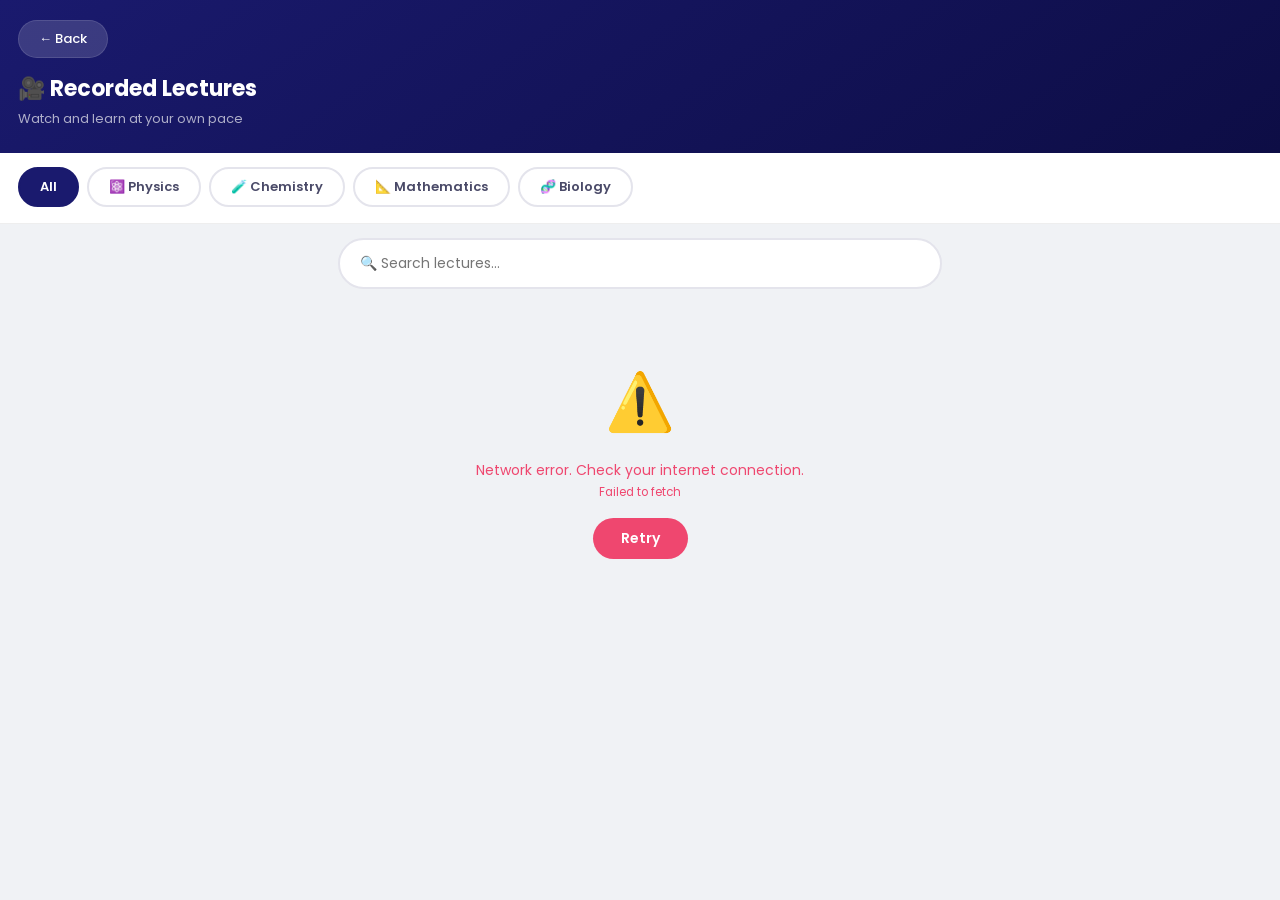
<file: videos.html>
<!DOCTYPE html>
<html lang="en">
<head>
    <meta charset="UTF-8">
    <meta name="viewport" content="width=device-width, initial-scale=1.0, maximum-scale=1.0, user-scalable=no">
    <meta name="theme-color" content="#1a1a6e">
    <title>Recorded Lectures — Shiksha With Sagar</title>
    <link rel="stylesheet" href="./style.css">
    <link rel="preconnect" href="https://fonts.googleapis.com">
    <link rel="preconnect" href="https://fonts.gstatic.com" crossorigin>
    <link href="https://fonts.googleapis.com/css2?family=Poppins:wght@400;500;600;700;800&display=swap" rel="stylesheet">
</head>
<body>

    <!-- Page Header -->
    <div class="page-header">
        <a href="index.html" class="back-btn">← Back</a>
        <h2>🎥 Recorded Lectures</h2>
        <p class="page-subtitle">Watch and learn at your own pace</p>
    </div>

    <!-- Subject Filter -->
    <div class="filter-bar">
        <div class="filter-scroll">
            <button class="filter-pill active" onclick="filterBySubject('All', this)">All</button>
        </div>
    </div>

    <!-- Search -->
    <div class="search-container">
        <input type="text" id="search-box" class="search-input" placeholder="🔍 Search lectures..." oninput="searchContent()">
    </div>

    <!-- Content -->
    <div class="page-content" id="content-area">
        <div class="loader" id="loader">
            <div class="spinner"></div>
            <p>Loading lectures...</p>
        </div>
    </div>

    <script src="./script.js"></script>
    <script>
        initVideosPage();
    </script>
</body>
</html>
</file>
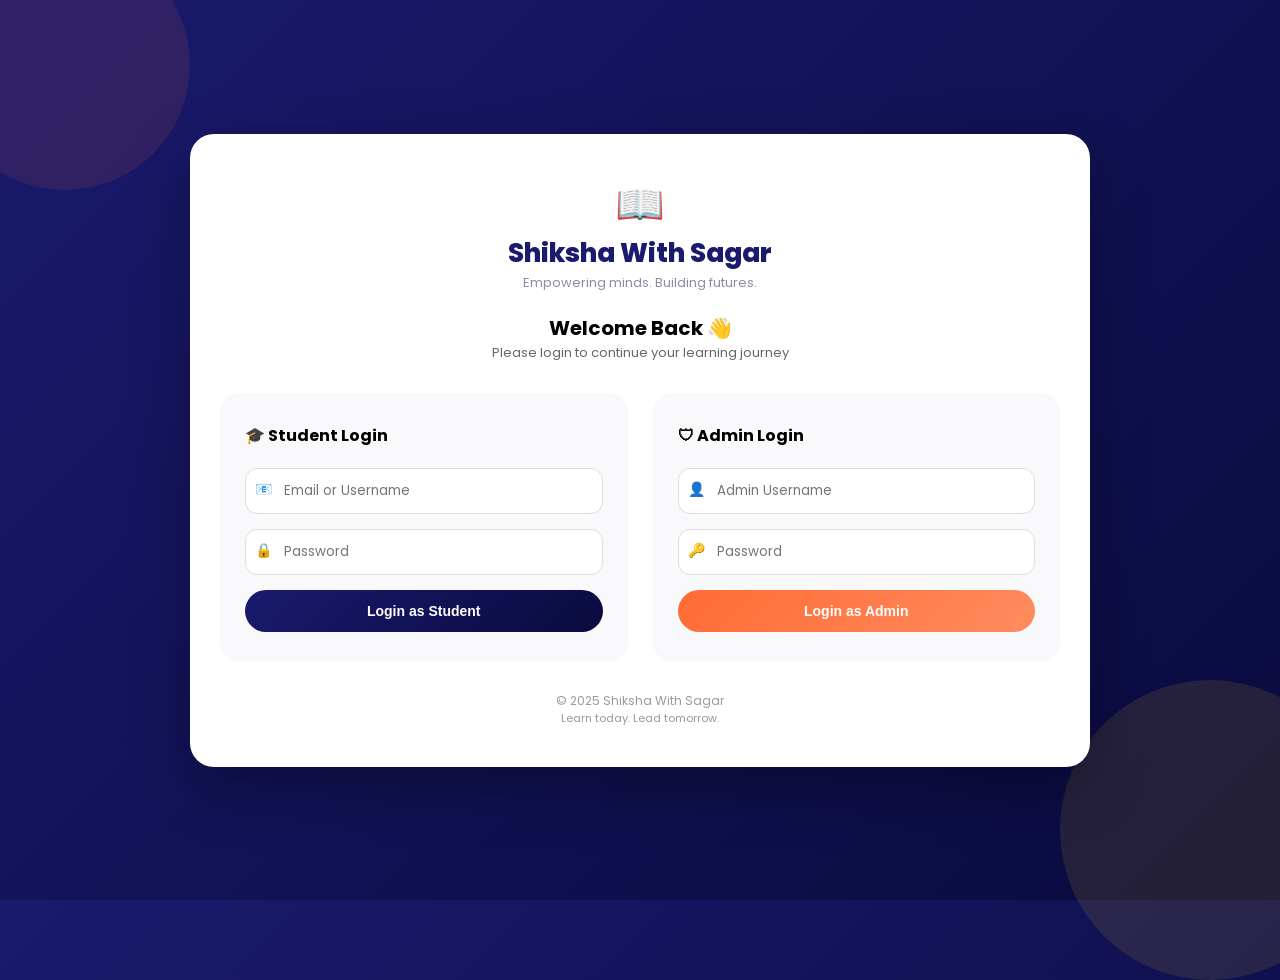
<file: admin/admin-dashboard.html>
<!DOCTYPE html>
<html lang="en">
<head>
    <meta charset="UTF-8">
    <meta name="viewport" content="width=device-width,initial-scale=1,maximum-scale=1,user-scalable=no">
    <meta name="theme-color" content="#1a1a6e">
    <title>Admin — Shiksha With Sagar</title>
    <link rel="icon" type="image/png" href="../icons/icon-192x192.png">
    <link rel="preconnect" href="https://fonts.googleapis.com">
    <link rel="preconnect" href="https://fonts.gstatic.com" crossorigin>
    <link href="https://fonts.googleapis.com/css2?family=Poppins:wght@400;500;600;700;800&display=swap" rel="stylesheet">
    <link rel="stylesheet" href="../css/admin.css">
    <script>
        try{ var u=JSON.parse(localStorage.getItem('sws_user'));
        if(!u||u.role!=='admin') window.location.replace('../login.html');
        }catch(e){ window.location.replace('../login.html'); }
    </script>
</head>
<body>

    <!-- Toast -->
    <div id="admin-toast" class="admin-toast"></div>

    <!-- Topbar -->
    <div class="admin-topbar">
        <div>
            <h1>⚙️ Admin Panel</h1>
            <p>Shiksha With Sagar</p>
        </div>
        <button class="topbar-logout" onclick="adminLogout()">Logout ↗</button>
    </div>

    <!-- Breadcrumb -->
    <div class="breadcrumb-bar">
        <div id="breadcrumb"></div>
    </div>

    <!-- ═══ VIEW: OVERVIEW ═══ -->
    <div class="admin-view" id="view-overview">
        <h2 style="margin-bottom:16px">📊 Dashboard Overview</h2>
        <div class="ov-grid">
            <div class="ov-card" onclick="navigateTo('classes')">
                <span class="ov-num" id="ov-classes">0</span>
                <span class="ov-label">Classes</span>
            </div>
            <div class="ov-card" onclick="navigateTo('classes')">
                <span class="ov-num" id="ov-streams">0</span>
                <span class="ov-label">Streams</span>
            </div>
            <div class="ov-card" onclick="navigateTo('classes')">
                <span class="ov-num" id="ov-subjects">0</span>
                <span class="ov-label">Subjects</span>
            </div>
            <div class="ov-card" onclick="navigateTo('classes')">
                <span class="ov-num" id="ov-chapters">0</span>
                <span class="ov-label">Chapters</span>
            </div>
            <div class="ov-card">
                <span class="ov-num" id="ov-videos">0</span>
                <span class="ov-label">Videos</span>
            </div>
            <div class="ov-card">
                <span class="ov-num" id="ov-live">0</span>
                <span class="ov-label">Live Streams</span>
            </div>
            <div class="ov-card">
                <span class="ov-num" id="ov-pdfs">0</span>
                <span class="ov-label">PDFs</span>
            </div>
            <div class="ov-card">
                <span class="ov-num" id="ov-students">0</span>
                <span class="ov-label">Students</span>
            </div>
        </div>
        <button class="btn-add" style="width:100%" onclick="navigateTo('classes')">📁 Manage Course Structure →</button>
    </div>

    <!-- ═══ VIEW: CLASSES ═══ -->
    <div class="admin-view" id="view-classes">
        <div class="view-header">
            <h2>🏫 Classes</h2>
            <button class="btn-add" onclick="addClass()">+ Add Class</button>
        </div>
        <div id="classes-list"></div>
    </div>

    <!-- ═══ VIEW: STREAMS ═══ -->
    <div class="admin-view" id="view-streams">
        <div class="view-header">
            <h2>📋 Streams — <span id="streams-class-name"></span></h2>
            <button class="btn-add" onclick="addStream()">+ Add Stream</button>
        </div>
        <div id="streams-list"></div>
    </div>

    <!-- ═══ VIEW: SUBJECTS ═══ -->
    <div class="admin-view" id="view-subjects">
        <div class="view-header">
            <h2>📚 Subjects — <span id="subjects-stream-name"></span></h2>
            <button class="btn-add" onclick="toggleForm('subject-form')">+ Add Subject</button>
        </div>

        <!-- Add Subject Form -->
        <div class="add-form-panel" id="subject-form">
            <div class="form-card">
                <h3>➕ New Subject</h3>
                <form onsubmit="submitSubject(event)">
                    <div class="fg">
                        <label>Subject Name *</label>
                        <input type="text" id="sub-name" placeholder="e.g. Physics" required>
                    </div>
                    <div class="fg">
                        <label>Description</label>
                        <textarea id="sub-desc" placeholder="Short description of the subject"></textarea>
                    </div>
                    <div class="fg">
                        <div class="picker-label">Choose Icon</div>
                        <div class="icon-grid" id="icon-grid"></div>
                    </div>
                    <div class="fg">
                        <div class="picker-label">Choose Color</div>
                        <div class="color-grid" id="color-grid"></div>
                    </div>
                    <button type="submit" class="btn-submit">Create Subject</button>
                    <button type="button" class="btn-cancel" onclick="toggleForm('subject-form')">Cancel</button>
                </form>
            </div>
        </div>

        <div id="subjects-list"></div>
    </div>

    <!-- ═══ VIEW: CHAPTERS ═══ -->
    <div class="admin-view" id="view-chapters">
        <div class="view-header">
            <h2><span id="chapters-subject-name"></span></h2>
            <button class="btn-add" onclick="toggleForm('chapter-form')">+ Add Chapter</button>
        </div>

        <!-- Add Chapter Form -->
        <div class="add-form-panel" id="chapter-form">
            <div class="form-card">
                <h3>➕ New Chapter</h3>
                <form onsubmit="submitChapter(event)">
                    <div class="fg">
                        <label>Chapter Name *</label>
                        <input type="text" id="ch-name" placeholder="e.g. Laws of Motion" required>
                    </div>
                    <div class="fg">
                        <label>Description</label>
                        <textarea id="ch-desc" placeholder="Brief description of this chapter"></textarea>
                    </div>
                    <button type="submit" class="btn-submit">Create Chapter</button>
                    <button type="button" class="btn-cancel" onclick="toggleForm('chapter-form')">Cancel</button>
                </form>
            </div>
        </div>

        <div id="chapters-list-admin"></div>
    </div>

    <!-- ═══ VIEW: CHAPTER CONTENT ═══ -->
    <div class="admin-view" id="view-content">
        <div class="view-header">
            <h2><span id="content-chapter-name"></span></h2>
        </div>

        <!-- Tabs -->
        <div class="ct-tabs">
            <button class="ct-tab active" data-tab="videos" onclick="switchContentTab('videos')">🎥 Videos</button>
            <button class="ct-tab" data-tab="live" onclick="switchContentTab('live')">🔴 Live</button>
            <button class="ct-tab" data-tab="pdfs" onclick="switchContentTab('pdfs')">📄 PDFs</button>
        </div>

        <!-- ─── VIDEOS PANEL ─── -->
<div class="ct-panel active" id="panel-videos">
    <button class="btn-add" style="width:100%;margin-bottom:14px" onclick="toggleForm('video-form')">+ Add Video Lecture</button>

    <div class="add-form-panel" id="video-form">
        <div class="form-card">
            <h3>🎥 Add Recorded Lecture</h3>
            <form onsubmit="submitVideo(event)">

                <div class="fg">
                    <label>Video Title *</label>
                    <input type="text" id="vid-title" placeholder="e.g. Introduction to Mechanics" required>
                </div>

                <div class="fg">
                    <label>YouTube Link *</label>
                    <input type="text" id="vid-link" placeholder="Paste YouTube URL or Video ID" required>
                </div>

                <!-- ★ NEW: PDF Notes field -->
                <div class="fg">
                    <label>📋 Smartboard Notes PDF (Google Drive link)</label>
                    <input type="text" id="vid-pdf-link" placeholder="Paste Google Drive share link (optional)">
                    <p style="font-size:11px;color:#8b8ba8;margin-top:4px">
                        Students will see a "View Notes" button for this video.
                        Leave blank if no notes for this specific video.
                    </p>
                </div>

                <div class="fg-row">
                    <div class="fg">
                        <label>Duration</label>
                        <input type="text" id="vid-duration" placeholder="e.g. 25:30">
                    </div>
                    <div class="fg">
                        <label>Date</label>
                        <input type="date" id="vid-date">
                    </div>
                </div>

                <button type="submit" class="btn-submit">Add Video</button>
                <button type="button" class="btn-cancel" onclick="toggleForm('video-form')">Cancel</button>
            </form>
        </div>
    </div>

    <div id="videos-admin-list"></div>
</div>

        <!-- ─── LIVE PANEL ─── -->
        <div class="ct-panel" id="panel-live">
            <button class="btn-add" style="width:100%;margin-bottom:14px" onclick="toggleForm('live-form')">+ Add Live Stream</button>

            <div class="add-form-panel" id="live-form">
                <div class="form-card">
                    <h3>🔴 Add Live Stream</h3>
                    <form onsubmit="submitLive(event)">
                        <div class="fg">
                            <label>Stream Title *</label>
                            <input type="text" id="live-title" placeholder="e.g. Doubt Session — Chapter 1" required>
                        </div>
                        <div class="fg">
                            <label>YouTube Live Link *</label>
                            <input type="text" id="live-link" placeholder="Paste YouTube Live URL" required>
                        </div>
                        <div class="fg">
                            <label>Scheduled Date &amp; Time</label>
                            <input type="datetime-local" id="live-time">
                        </div>
                        <button type="submit" class="btn-submit">Add Live Stream</button>
                        <button type="button" class="btn-cancel" onclick="toggleForm('live-form')">Cancel</button>
                    </form>
                </div>
            </div>

            <div id="live-admin-list"></div>
        </div>

        <!-- ─── PDFS PANEL ─── -->
        <div class="ct-panel" id="panel-pdfs">
            <button class="btn-add" style="width:100%;margin-bottom:14px" onclick="toggleForm('pdf-form')">+ Add PDF</button>

            <div class="add-form-panel" id="pdf-form">
                <div class="form-card">
                    <h3>📄 Add Study Material (PDF)</h3>
                    <form onsubmit="submitPdf(event)">
                        <div class="fg">
                            <label>PDF Title *</label>
                            <input type="text" id="pdf-title" placeholder="e.g. Chapter 1 Handwritten Notes" required>
                        </div>
                        <div class="fg">
                            <label>Google Drive Link *</label>
                            <input type="text" id="pdf-link" placeholder="Paste Google Drive share link" required>
                        </div>
                        <div class="fg-row">
                            <div class="fg">
                                <label>File Size</label>
                                <input type="text" id="pdf-size" placeholder="e.g. 2.5 MB">
                            </div>
                            <div class="fg">
                                <label>Date</label>
                                <input type="date" id="pdf-date">
                            </div>
                        </div>
                        <button type="submit" class="btn-submit">Add PDF</button>
                        <button type="button" class="btn-cancel" onclick="toggleForm('pdf-form')">Cancel</button>
                    </form>
                </div>
            </div>

            <div id="pdfs-admin-list"></div>
        </div>

    </div>

    <script src="../js/app-data.js"></script>
    <script src="../js/admin-panel.js"></script>
    <script>initAdminPanel();</script>
</body>
</html>
</file>
<file: style.css>
/* =============================================
   SHIKSHA WITH SAGAR — COMPLETE STYLESHEET
   ============================================= */
* {
    margin: 0;
    padding: 0;
    box-sizing: border-box;
    -webkit-tap-highlight-color: transparent;
}

:root {
    --primary: #1a1a6e;
    --primary-dark: #0d0d45;
    --primary-light: #4a4abf;
    --accent: #ff6b35;
    --accent-light: #ff8c5e;
    --bg: #f0f2f5;
    --card: #ffffff;
    --text-dark: #1a1a2e;
    --text-mid: #4a4a68;
    --text-light: #8b8ba8;
    --success: #06d6a0;
    --warning: #ffd166;
    --danger: #ef476f;
    --shadow: 0 2px 16px rgba(0,0,0,0.06);
    --shadow-md: 0 4px 20px rgba(0,0,0,0.08);
    --shadow-lg: 0 8px 32px rgba(0,0,0,0.12);
    --radius: 18px;
    --radius-sm: 14px;
    --radius-xs: 10px;
}

html { scroll-behavior: smooth; }

body {
    font-family: 'Poppins', -apple-system, BlinkMacSystemFont, "Segoe UI", Roboto, sans-serif;
    background: var(--bg);
    color: var(--text-dark);
    min-height: 100vh;
    overflow-x: hidden;
    -webkit-font-smoothing: antialiased;
}

a { text-decoration: none; color: inherit; }

/* =============================================
   HOME HEADER
   ============================================= */
.home-header {
    background: linear-gradient(145deg, var(--primary) 0%, var(--primary-dark) 50%, #1a0a3e 100%);
    padding: 55px 24px 0;
    color: #fff;
    text-align: center;
    position: relative;
    overflow: hidden;
}
.home-header::before {
    content: "";
    position: absolute;
    width: 220px; height: 220px;
    background: rgba(255,255,255,0.04);
    border-radius: 50%;
    top: -60px; right: -50px;
}
.home-header::after {
    content: "";
    position: absolute;
    width: 160px; height: 160px;
    background: rgba(255,107,53,0.08);
    border-radius: 50%;
    bottom: 30px; left: -40px;
}
.header-content {
    position: relative; z-index: 2;
    padding-bottom: 30px;
}
.header-greeting {
    font-size: 13px; opacity: 0.75;
    margin-bottom: 10px; letter-spacing: 0.8px;
}
.brand-logo { font-size: 44px; margin-bottom: 8px; }
.home-header h1 {
    font-size: 26px; font-weight: 800;
    margin-bottom: 6px;
    background: linear-gradient(135deg, #fff 0%, #ffd6c0 100%);
    -webkit-background-clip: text;
    -webkit-text-fill-color: transparent;
    background-clip: text;
}
.header-tagline { font-size: 13px; opacity: 0.7; }
.header-wave { position: relative; z-index: 2; margin: 0 -24px; }
.header-wave svg { display: block; width: 100%; height: 40px; }

/* =============================================
   STATS BAR
   ============================================= */
.home-stats {
    display: flex; align-items: center; justify-content: center;
    padding: 14px 20px;
    max-width: 400px;
    margin: -10px auto 0;
    background: var(--card);
    border-radius: var(--radius);
    box-shadow: var(--shadow-md);
    position: relative; z-index: 10;
}
.stat-item { flex: 1; text-align: center; }
.stat-number {
    display: block; font-size: 22px; font-weight: 800;
    color: var(--primary);
}
.stat-label {
    font-size: 11px; color: var(--text-light);
    font-weight: 500; text-transform: uppercase; letter-spacing: 0.6px;
}
.stat-divider { width: 1px; height: 32px; background: #e4e4ec; }

/* =============================================
   HOME CARDS
   ============================================= */
.home-cards {
    padding: 24px 18px 10px;
    display: flex; flex-direction: column; gap: 14px;
    max-width: 540px; margin: 0 auto;
}
.card {
    background: var(--card);
    border-radius: var(--radius);
    padding: 20px 18px;
    display: flex; align-items: center; gap: 16px;
    box-shadow: var(--shadow);
    cursor: pointer;
    transition: transform 0.25s, box-shadow 0.25s;
    opacity: 0;
    animation: cardSlide 0.5s ease forwards;
}
.card:nth-child(1) { animation-delay: 0.08s; }
.card:nth-child(2) { animation-delay: 0.16s; }
.card:nth-child(3) { animation-delay: 0.24s; }
.card:nth-child(4) { animation-delay: 0.32s; }
@keyframes cardSlide {
    from { opacity: 0; transform: translateX(-28px); }
    to   { opacity: 1; transform: translateX(0); }
}
.card:active { transform: scale(0.97); }

.card-icon {
    font-size: 30px; width: 56px; height: 56px;
    display: flex; align-items: center; justify-content: center;
    border-radius: 16px; flex-shrink: 0;
}
.card-lectures .card-icon { background: linear-gradient(135deg,#e8f0fe,#d0e2ff); }
.card-live .card-icon     { background: linear-gradient(135deg,#fce8ef,#fdd0de); }
.card-materials .card-icon{ background: linear-gradient(135deg,#e8f5e9,#c8e6c9); }
.card-announcements .card-icon { background: linear-gradient(135deg,#fff3e0,#ffe0b2); }

.card-info { flex: 1; min-width: 0; }
.card-info h3 { font-size: 15px; font-weight: 700; margin-bottom: 3px; }
.card-info p {
    font-size: 12px; color: var(--text-light);
    white-space: nowrap; overflow: hidden; text-overflow: ellipsis;
}
.card-arrow { font-size: 26px; color: var(--text-light); flex-shrink: 0; }

.live-active-text {
    color: var(--danger) !important;
    font-weight: 700 !important;
}

/* =============================================
   HOME FOOTER
   ============================================= */
.home-footer {
    text-align: center; padding: 28px 20px;
    color: var(--text-light);
}
.home-footer p { font-size: 13px; margin-bottom: 10px; }
.admin-link {
    font-size: 12px; color: var(--text-light);
    padding: 6px 16px; border: 1px solid #ddd;
    border-radius: 20px; display: inline-block;
    transition: background 0.2s;
}
.admin-link:active { background: #e8e8e8; }

/* =============================================
   SUB-PAGE HEADER
   ============================================= */
.page-header {
    background: linear-gradient(145deg, var(--primary) 0%, var(--primary-dark) 100%);
    padding: 18px 18px 24px; color: #fff;
    position: sticky; top: 0; z-index: 100;
}
.back-btn {
    display: inline-block;
    background: rgba(255,255,255,0.15);
    border: 1px solid rgba(255,255,255,0.12);
    color: #fff; font-size: 13px; font-weight: 500;
    padding: 8px 20px; border-radius: 24px;
    margin-bottom: 14px; font-family: inherit;
    cursor: pointer; transition: background 0.2s;
}
.back-btn:active { background: rgba(255,255,255,0.28); }
.page-header h2 { font-size: 22px; font-weight: 700; }
.page-subtitle { font-size: 13px; opacity: 0.65; margin-top: 4px; }

/* =============================================
   SUBJECT FILTER PILLS
   ============================================= */
.filter-bar {
    background: var(--card);
    padding: 14px 18px;
    border-bottom: 1px solid #eee;
    position: sticky; top: 0; z-index: 90;
    overflow-x: auto;
}
.filter-scroll {
    display: flex; gap: 8px;
    overflow-x: auto; -webkit-overflow-scrolling: touch;
    scrollbar-width: none; padding-bottom: 2px;
}
.filter-scroll::-webkit-scrollbar { display: none; }

.filter-pill {
    flex-shrink: 0;
    padding: 8px 20px; border-radius: 24px;
    font-size: 13px; font-weight: 600;
    border: 2px solid #e4e4ec;
    background: #fff; color: var(--text-mid);
    cursor: pointer; font-family: inherit;
    transition: all 0.25s;
    white-space: nowrap;
}
.filter-pill.active {
    background: var(--primary); color: #fff;
    border-color: var(--primary);
}
.filter-pill:active { transform: scale(0.95); }

/* Subject-specific pill colors when active */
.filter-pill.active[data-subject="Physics"]     { background: #4361ee; border-color: #4361ee; }
.filter-pill.active[data-subject="Chemistry"]   { background: #06a77d; border-color: #06a77d; }
.filter-pill.active[data-subject="Mathematics"] { background: #e85d04; border-color: #e85d04; }
.filter-pill.active[data-subject="Biology"]     { background: #d62246; border-color: #d62246; }

/* =============================================
   SEARCH
   ============================================= */
.search-container {
    padding: 14px 18px 0;
    max-width: 640px; margin: 0 auto;
}
.search-input {
    width: 100%; padding: 13px 20px;
    border: 2px solid #e4e4ec; border-radius: 30px;
    font-size: 14px; font-family: inherit;
    background: var(--card); color: var(--text-dark);
    outline: none; transition: border-color 0.25s, box-shadow 0.25s;
}
.search-input:focus {
    border-color: var(--primary-light);
    box-shadow: 0 0 0 4px rgba(26,26,110,0.08);
}

/* =============================================
   PAGE CONTENT AREA
   ============================================= */
.page-content {
    padding: 20px 18px 40px;
    max-width: 640px; margin: 0 auto;
}

/* =============================================
   LOADER / SPINNER
   ============================================= */
.loader {
    text-align: center; padding: 60px 20px;
    color: var(--text-light);
}
.spinner {
    width: 40px; height: 40px;
    border: 4px solid #e4e4ec;
    border-top-color: var(--primary);
    border-radius: 50%;
    animation: spin 0.8s linear infinite;
    margin: 0 auto 16px;
}
@keyframes spin { to { transform: rotate(360deg); } }
.loader p { font-size: 14px; }

/* =============================================
   EMPTY STATE
   ============================================= */
.empty-state {
    text-align: center; padding: 60px 20px;
    color: var(--text-light);
}
.empty-icon { font-size: 56px; margin-bottom: 16px; }
.empty-state p { font-size: 15px; line-height: 1.6; }

/* =============================================
   ERROR STATE
   ============================================= */
.error-state {
    text-align: center; padding: 50px 20px;
    color: var(--danger);
}
.error-state p { font-size: 14px; margin-bottom: 16px; }
.retry-btn {
    padding: 10px 28px; border-radius: 24px;
    background: var(--danger); color: #fff;
    border: none; font-family: inherit;
    font-size: 14px; font-weight: 600; cursor: pointer;
}

/* =============================================
   VIDEO CARDS
   ============================================= */
.video-card {
    background: var(--card);
    border-radius: var(--radius);
    overflow: hidden;
    box-shadow: var(--shadow);
    margin-bottom: 20px;
    animation: fadeUp 0.4s ease;
}
@keyframes fadeUp {
    from { opacity: 0; transform: translateY(12px); }
    to   { opacity: 1; transform: translateY(0); }
}
.video-thumb {
    position: relative; width: 100%;
    aspect-ratio: 16/9; background: #0d0d45;
    overflow: hidden; cursor: pointer;
}
.video-thumb img {
    width: 100%; height: 100%; object-fit: cover;
    transition: transform 0.3s;
}
.video-thumb:hover img { transform: scale(1.05); }
.play-overlay {
    position: absolute; top: 0; left: 0; right: 0; bottom: 0;
    display: flex; align-items: center; justify-content: center;
    background: rgba(0,0,0,0.25);
    transition: background 0.3s;
}
.play-overlay:hover { background: rgba(0,0,0,0.4); }
.play-btn-icon {
    width: 60px; height: 60px;
    background: rgba(255,255,255,0.95);
    border-radius: 50%;
    display: flex; align-items: center; justify-content: center;
    font-size: 24px;
    box-shadow: 0 4px 16px rgba(0,0,0,0.2);
}
.video-info { padding: 16px 18px; }
.video-subject-badge {
    display: inline-block; padding: 4px 14px;
    border-radius: 20px; font-size: 10px; font-weight: 700;
    text-transform: uppercase; letter-spacing: 0.8px;
    margin-bottom: 10px;
}
.badge-physics     { background: #e8f0fe; color: #4361ee; }
.badge-chemistry   { background: #e0f5ef; color: #06a77d; }
.badge-mathematics { background: #fff0e5; color: #e85d04; }
.badge-biology     { background: #fce8ef; color: #d62246; }
.badge-default     { background: #f0f0f5; color: #666; }

.video-title {
    font-size: 15px; font-weight: 600;
    color: var(--text-dark); margin-bottom: 6px; line-height: 1.45;
}
.video-date { font-size: 12px; color: var(--text-light); }

/* =============================================
   LIVE STREAM CARDS
   ============================================= */
.live-card {
    background: var(--card);
    border-radius: var(--radius);
    padding: 24px 20px;
    box-shadow: var(--shadow);
    margin-bottom: 18px;
    text-align: center;
    animation: fadeUp 0.4s ease;
}
.live-card.is-live-card {
    border: 2px solid var(--danger);
    background: linear-gradient(135deg, #fff5f7, #fff);
}
.live-indicator {
    display: inline-flex; align-items: center; gap: 10px;
    padding: 8px 22px; border-radius: 24px;
    font-size: 13px; font-weight: 700; letter-spacing: 1px;
    margin-bottom: 16px;
}
.live-indicator.is-live { background: #fce8ef; color: var(--danger); }
.live-indicator.is-offline { background: var(--bg); color: var(--text-light); }
.pulse-dot {
    width: 10px; height: 10px; border-radius: 50%;
    display: inline-block;
}
.is-live .pulse-dot { background: var(--danger); animation: pulse 1.4s infinite; }
.is-offline .pulse-dot { background: var(--text-light); }
@keyframes pulse {
    0%,100% { opacity: 1; transform: scale(1); }
    50%     { opacity: 0.35; transform: scale(1.5); }
}
.live-card-title {
    font-size: 17px; font-weight: 700; margin-bottom: 6px; line-height: 1.4;
}
.live-card-time {
    font-size: 13px; color: var(--text-light); margin-bottom: 20px;
}
.join-btn {
    display: inline-block; padding: 14px 40px; border-radius: 30px;
    font-size: 15px; font-weight: 700; border: none; cursor: pointer;
    font-family: inherit; transition: transform 0.2s;
    text-decoration: none; color: #fff;
    background: linear-gradient(135deg, var(--danger), #c9184a);
    box-shadow: 0 6px 20px rgba(239,71,111,0.35);
}
.join-btn:active { transform: scale(0.96); }
.join-btn.disabled {
    background: #d4d4de; color: #8b8b9e;
    box-shadow: none; cursor: not-allowed;
    pointer-events: none;
}

/* =============================================
   MATERIAL CARDS
   ============================================= */
.material-card {
    background: var(--card); border-radius: var(--radius);
    padding: 18px; display: flex; align-items: center; gap: 14px;
    box-shadow: var(--shadow); margin-bottom: 14px;
    cursor: pointer; transition: transform 0.2s;
    animation: fadeUp 0.4s ease;
}
.material-card:active { transform: scale(0.98); }
.material-icon {
    width: 52px; height: 52px;
    background: linear-gradient(135deg, #ff6b3522, #ff6b3511);
    border-radius: 14px;
    display: flex; align-items: center; justify-content: center;
    font-size: 24px; flex-shrink: 0;
}
.material-info { flex: 1; min-width: 0; }
.material-title {
    font-size: 14px; font-weight: 600; margin-bottom: 4px; line-height: 1.4;
}
.material-meta { font-size: 12px; color: var(--text-light); }
.material-action {
    color: var(--primary); font-size: 18px; flex-shrink: 0;
    width: 40px; height: 40px;
    display: flex; align-items: center; justify-content: center;
    background: rgba(26,26,110,0.06); border-radius: 12px; font-weight: 600;
}

/* =============================================
   ANNOUNCEMENT CARDS
   ============================================= */
.announcement-card {
    background: var(--card); border-radius: var(--radius);
    padding: 20px; box-shadow: var(--shadow);
    margin-bottom: 16px; border-left: 5px solid var(--primary);
    animation: fadeUp 0.4s ease;
}
.announcement-card.important {
    border-left-color: var(--danger);
    background: linear-gradient(135deg, #fff5f7, #fff);
}
.announcement-badge {
    display: inline-block; padding: 3px 12px; border-radius: 14px;
    font-size: 10px; font-weight: 700; text-transform: uppercase;
    letter-spacing: 0.6px; margin-bottom: 10px;
}
.badge-important { background: #fce8ef; color: var(--danger); }
.badge-new { background: #e8f0fe; color: var(--primary); }
.announcement-date { font-size: 12px; color: var(--text-light); margin-bottom: 10px; }
.announcement-title {
    font-size: 15px; font-weight: 700; margin-bottom: 8px; line-height: 1.45;
}
.announcement-text { font-size: 13px; color: var(--text-mid); line-height: 1.7; }

/* =============================================
   LOGIN PAGE
   ============================================= */
.login-body {
    display: flex; align-items: center; justify-content: center;
    min-height: 100vh; padding: 20px;
    background: linear-gradient(145deg, var(--primary), var(--primary-dark));
}
.login-container {
    background: var(--card); border-radius: 24px;
    padding: 40px 28px; width: 100%; max-width: 400px;
    box-shadow: var(--shadow-lg); text-align: center;
}
.login-header { margin-bottom: 32px; }
.login-logo { font-size: 48px; margin-bottom: 12px; }
.login-header h1 { font-size: 22px; font-weight: 700; color: var(--text-dark); }
.login-header p { font-size: 13px; color: var(--text-light); margin-top: 4px; }
.login-form { text-align: left; }
.login-back {
    display: inline-block; margin-top: 20px;
    font-size: 13px; color: var(--text-light);
}

/* =============================================
   FORMS (Shared)
   ============================================= */
.form-group { margin-bottom: 18px; }
.form-group label {
    display: block; font-size: 13px; font-weight: 600;
    color: var(--text-mid); margin-bottom: 6px;
}
.form-group input,
.form-group select,
.form-group textarea {
    width: 100%; padding: 13px 16px;
    border: 2px solid #e4e4ec; border-radius: var(--radius-xs);
    font-size: 14px; font-family: inherit;
    color: var(--text-dark); background: #fff;
    outline: none; transition: border-color 0.25s;
}
.form-group input:focus,
.form-group select:focus,
.form-group textarea:focus {
    border-color: var(--primary-light);
}
.form-group textarea { resize: vertical; min-height: 80px; }
.form-group select { cursor: pointer; }

.checkbox-label {
    display: flex !important; align-items: center; gap: 10px;
    cursor: pointer; font-size: 14px !important;
}
.checkbox-label input[type="checkbox"] {
    width: 20px; height: 20px; cursor: pointer;
}

.form-error {
    background: #fce8ef; color: var(--danger);
    padding: 12px 16px; border-radius: var(--radius-xs);
    font-size: 13px; font-weight: 500; margin-bottom: 16px;
}

.btn-primary {
    padding: 14px 32px; border-radius: var(--radius-xs);
    background: linear-gradient(135deg, var(--primary), var(--primary-dark));
    color: #fff; font-size: 15px; font-weight: 700;
    border: none; cursor: pointer; font-family: inherit;
    transition: transform 0.2s, opacity 0.2s;
}
.btn-primary:active { transform: scale(0.97); }
.btn-primary:disabled { opacity: 0.6; cursor: not-allowed; }
.btn-full { width: 100%; }

.hidden { display: none !important; }

/* =============================================
   ADMIN PANEL
   ============================================= */
.admin-header {
    background: linear-gradient(145deg, var(--primary), var(--primary-dark));
    padding: 20px 18px 22px; color: #fff;
}
.admin-header-top {
    display: flex; align-items: center; justify-content: space-between;
    margin-bottom: 6px;
}
.admin-header h2 { font-size: 20px; font-weight: 700; }
.admin-header p { font-size: 12px; opacity: 0.7; }
.logout-btn {
    background: rgba(255,255,255,0.15);
    border: 1px solid rgba(255,255,255,0.2);
    color: #fff; padding: 7px 18px; border-radius: 20px;
    font-size: 12px; font-weight: 600; cursor: pointer;
    font-family: inherit;
}

.admin-tabs {
    display: flex; overflow-x: auto;
    background: var(--card); border-bottom: 2px solid #eee;
    position: sticky; top: 0; z-index: 90;
    scrollbar-width: none;
}
.admin-tabs::-webkit-scrollbar { display: none; }
.admin-tab {
    flex: 1; min-width: 80px; padding: 14px 10px;
    font-size: 12px; font-weight: 600;
    border: none; background: none; cursor: pointer;
    color: var(--text-light); font-family: inherit;
    border-bottom: 3px solid transparent;
    transition: all 0.25s; white-space: nowrap;
}
.admin-tab.active {
    color: var(--primary);
    border-bottom-color: var(--primary);
}

.admin-section { display: none; padding: 20px 18px; max-width: 700px; margin: 0 auto; }
.admin-section.active { display: block; }

.admin-form-card {
    background: var(--card); border-radius: var(--radius);
    padding: 24px 20px; box-shadow: var(--shadow);
    margin-bottom: 28px;
}
.admin-form-card h3 {
    font-size: 16px; font-weight: 700; margin-bottom: 20px;
    color: var(--text-dark);
}

.section-title {
    font-size: 15px; font-weight: 700; margin-bottom: 16px;
    color: var(--text-mid);
}

/* Admin list items */
.admin-item {
    background: var(--card); border-radius: var(--radius-sm);
    padding: 16px; margin-bottom: 12px;
    box-shadow: var(--shadow);
    display: flex; align-items: center; gap: 12px;
}
.admin-item-info { flex: 1; min-width: 0; }
.admin-item-title {
    font-size: 14px; font-weight: 600; margin-bottom: 4px;
    white-space: nowrap; overflow: hidden; text-overflow: ellipsis;
}
.admin-item-meta { font-size: 11px; color: var(--text-light); }

.admin-item-actions { display: flex; gap: 8px; flex-shrink: 0; }

.btn-delete {
    padding: 8px 16px; border-radius: 10px;
    background: #fce8ef; color: var(--danger);
    border: none; font-size: 12px; font-weight: 700;
    cursor: pointer; font-family: inherit;
    transition: background 0.2s;
}
.btn-delete:active { background: #f8c4d4; }

.btn-toggle-live {
    padding: 8px 16px; border-radius: 10px;
    border: none; font-size: 12px; font-weight: 700;
    cursor: pointer; font-family: inherit;
    transition: background 0.2s;
}
.btn-go-live { background: #e8f5e9; color: #2e7d32; }
.btn-end-live { background: #fce8ef; color: var(--danger); }

/* =============================================
   TOAST NOTIFICATIONS
   ============================================= */
.toast {
    position: fixed; bottom: 30px; left: 50%;
    transform: translateX(-50%);
    padding: 14px 28px; border-radius: 14px;
    font-size: 14px; font-weight: 600;
    color: #fff; z-index: 99999;
    animation: toastIn 0.4s ease;
    max-width: 90%; text-align: center;
    box-shadow: var(--shadow-lg);
}
.toast.success { background: #2e7d32; }
.toast.error { background: var(--danger); }
@keyframes toastIn {
    from { opacity: 0; transform: translateX(-50%) translateY(20px); }
    to   { opacity: 1; transform: translateX(-50%) translateY(0); }
}

/* =============================================
   INSTALL BANNER
   ============================================= */
.install-banner {
    position: fixed; bottom: 0; left: 0; right: 0;
    background: linear-gradient(135deg, var(--primary-dark), #240046);
    color: #fff; padding: 16px 20px;
    display: flex; align-items: center; justify-content: space-between;
    z-index: 9999; gap: 12px;
    animation: slideUp 0.5s ease;
    border-top: 2px solid var(--accent);
}
@keyframes slideUp {
    from { transform: translateY(100%); }
    to   { transform: translateY(0); }
}
.install-banner p { font-size: 13px; flex: 1; }
.install-buttons { display: flex; gap: 8px; flex-shrink: 0; }
.install-banner button {
    padding: 8px 18px; border-radius: 20px;
    font-size: 12px; font-weight: 700;
    cursor: pointer; border: none; font-family: inherit;
}
#install-btn { background: var(--accent); color: #fff; }
.install-buttons button:last-child {
    background: transparent; color: rgba(255,255,255,0.6);
    border: 1px solid rgba(255,255,255,0.2) !important;
}

/* =============================================
   SAFE AREAS & RESPONSIVE
   ============================================= */
@supports (padding-top: env(safe-area-inset-top)) {
    .home-header, .page-header, .admin-header {
        padding-top: calc(20px + env(safe-area-inset-top));
    }
}
@media (min-width: 600px) {
    .home-cards { max-width: 500px; }
    .card:hover { transform: translateY(-3px); box-shadow: var(--shadow-lg); }
    .material-card:hover { transform: translateY(-2px); box-shadow: var(--shadow-md); }
}
</file>
<file: css/content-pages.css>
/* =============================================
   SHIKSHA WITH SAGAR — CONTENT PAGES
   subject-page.html & chapter-page.html
   ============================================= */

* {
    margin: 0;
    padding: 0;
    box-sizing: border-box;
    -webkit-tap-highlight-color: transparent;
}

:root {
    --page-color: #4361ee;
    --page-color-light: #e8f0fe;
    --page-color-dark: #2d3cb5;
    --cp-bg: #f0f2f5;
    --cp-card: #ffffff;
    --cp-text: #1a1a2e;
    --cp-text-mid: #4a4a68;
    --cp-text-light: #8b8ba8;
    --cp-border: #e4e4ec;
    --cp-danger: #ef476f;
    --cp-success: #06d6a0;
    --cp-shadow: 0 2px 16px rgba(0,0,0,0.06);
    --cp-shadow-md: 0 4px 24px rgba(0,0,0,0.08);
    --cp-radius: 20px;
    --cp-radius-sm: 14px;
    --cp-radius-xs: 10px;
}

html { scroll-behavior: smooth; }

body {
    font-family: 'Poppins', -apple-system, BlinkMacSystemFont, sans-serif;
    background: var(--cp-bg);
    color: var(--cp-text);
    min-height: 100vh;
    overflow-x: hidden;
    -webkit-font-smoothing: antialiased;
}

a { text-decoration: none; color: inherit; }
.hidden { display: none !important; }


/* ═══════════════════════════════════════════════
   PAGE HEADER (shared)
   ═══════════════════════════════════════════════ */
.content-header {
    padding: 16px 18px 24px;
    color: #fff;
    position: relative;
    overflow: hidden;
}

.content-header::before {
    content: '';
    position: absolute;
    width: 180px; height: 180px;
    background: rgba(255,255,255,0.05);
    border-radius: 50%;
    top: -50px; right: -40px;
}

.header-back {
    display: inline-flex;
    align-items: center;
    gap: 6px;
    background: rgba(255,255,255,0.15);
    border: 1px solid rgba(255,255,255,0.12);
    color: #fff;
    font-size: 13px;
    padding: 8px 18px;
    border-radius: 22px;
    font-family: inherit;
    font-weight: 500;
    margin-bottom: 18px;
    transition: background 0.2s;
    cursor: pointer;
}
.header-back:active { background: rgba(255,255,255,0.28); }

.header-main {
    display: flex;
    align-items: flex-start;
    gap: 16px;
    position: relative;
    z-index: 2;
}

.header-icon-box {
    width: 56px; height: 56px;
    border-radius: 18px;
    background: rgba(255,255,255,0.15);
    display: flex;
    align-items: center;
    justify-content: center;
    font-size: 28px;
    flex-shrink: 0;
    border: 1px solid rgba(255,255,255,0.1);
}

.header-info { flex: 1; }

.header-info h1 {
    font-size: 22px;
    font-weight: 800;
    line-height: 1.2;
    margin-bottom: 4px;
}

.header-info .header-sub {
    font-size: 12px;
    opacity: 0.7;
    font-weight: 400;
}

.header-desc {
    margin-top: 14px;
    font-size: 13px;
    opacity: 0.8;
    line-height: 1.55;
    font-weight: 400;
    position: relative;
    z-index: 2;
}


/* ═══════════════════════════════════════════════
   STATS ROW (subject page)
   ═══════════════════════════════════════════════ */
.subject-stats {
    display: grid;
    grid-template-columns: repeat(3, 1fr);
    gap: 10px;
    padding: 0 18px;
    margin-top: -12px;
    position: relative;
    z-index: 10;
}

.subject-stat-card {
    background: var(--cp-card);
    border-radius: var(--cp-radius-sm);
    padding: 14px 8px;
    text-align: center;
    box-shadow: var(--cp-shadow);
}

.subject-stat-num {
    display: block;
    font-size: 22px;
    font-weight: 800;
    color: var(--page-color);
    margin-bottom: 2px;
}

.subject-stat-label {
    font-size: 10px;
    color: var(--cp-text-light);
    font-weight: 600;
    text-transform: uppercase;
    letter-spacing: 0.4px;
}


/* ═══════════════════════════════════════════════
   CHAPTER CARDS (subject page)
   ═══════════════════════════════════════════════ */
.section-label {
    padding: 24px 18px 14px;
    font-size: 16px;
    font-weight: 700;
    color: var(--cp-text);
}

.chapters-container {
    padding: 0 18px 40px;
    max-width: 640px;
    margin: 0 auto;
}

.ch-card {
    display: flex;
    align-items: center;
    gap: 14px;
    background: var(--cp-card);
    border-radius: var(--cp-radius-sm);
    padding: 18px 16px;
    box-shadow: var(--cp-shadow);
    margin-bottom: 12px;
    transition: transform 0.2s, box-shadow 0.2s;
    opacity: 0;
    animation: chSlide 0.4s ease forwards;
    border-left: 4px solid transparent;
}

@keyframes chSlide {
    from { opacity: 0; transform: translateX(-14px); }
    to   { opacity: 1; transform: translateX(0); }
}

.ch-card:active { transform: scale(0.98); }
.ch-card:hover { border-left-color: var(--page-color); }

.ch-card-left { flex-shrink: 0; }

.ch-number {
    width: 42px; height: 42px;
    border-radius: 13px;
    background: var(--page-color-light);
    display: flex;
    align-items: center;
    justify-content: center;
}

.ch-number span {
    font-size: 16px;
    font-weight: 800;
    color: var(--page-color);
}

.ch-card-middle { flex: 1; min-width: 0; }

.ch-title {
    font-size: 14px;
    font-weight: 600;
    color: var(--cp-text);
    margin-bottom: 4px;
    line-height: 1.35;
}

.ch-desc {
    font-size: 11px;
    color: var(--cp-text-light);
    margin-bottom: 8px;
    display: -webkit-box;
    -webkit-line-clamp: 2;
    -webkit-box-orient: vertical;
    overflow: hidden;
    line-height: 1.4;
}

.ch-tags {
    display: flex;
    gap: 8px;
    flex-wrap: wrap;
}

.ch-tag {
    font-size: 10px;
    font-weight: 600;
    color: var(--cp-text-light);
    background: var(--cp-bg);
    padding: 3px 10px;
    border-radius: 10px;
}

.tag-live {
    background: #fce8ef !important;
    color: var(--cp-danger) !important;
}

.ch-card-right {
    font-size: 24px;
    color: #d0d0d8;
    flex-shrink: 0;
    font-weight: 300;
}


/* ═══════════════════════════════════════════════
   CHAPTER PAGE — TABS
   ═══════════════════════════════════════════════ */
.chapter-stats-row {
    display: grid;
    grid-template-columns: repeat(3, 1fr);
    gap: 10px;
    padding: 0 18px;
    margin-top: -12px;
    margin-bottom: 6px;
    position: relative;
    z-index: 10;
}

.ch-stat-box {
    background: var(--cp-card);
    border-radius: var(--cp-radius-sm);
    padding: 12px 8px;
    text-align: center;
    box-shadow: var(--cp-shadow);
}

.ch-stat-num {
    display: block;
    font-size: 20px;
    font-weight: 800;
    color: var(--page-color);
    margin-bottom: 2px;
}

.ch-stat-label {
    font-size: 9px;
    color: var(--cp-text-light);
    font-weight: 600;
    text-transform: uppercase;
    letter-spacing: 0.4px;
}

/* Tabs bar */
.tabs-bar {
    background: var(--cp-card);
    padding: 6px 10px;
    margin: 14px 18px 0;
    border-radius: var(--cp-radius-sm);
    display: flex;
    gap: 4px;
    box-shadow: var(--cp-shadow);
    position: sticky;
    top: 0;
    z-index: 90;
}

.content-tab {
    flex: 1;
    padding: 11px 8px;
    border: none;
    background: none;
    border-radius: var(--cp-radius-xs);
    font-family: inherit;
    font-size: 12px;
    font-weight: 600;
    color: var(--cp-text-light);
    cursor: pointer;
    transition: all 0.25s;
    display: flex;
    flex-direction: column;
    align-items: center;
    gap: 3px;
    position: relative;
}

.content-tab.active {
    background: var(--page-color);
    color: #fff;
    box-shadow: 0 4px 14px rgba(0,0,0,0.15);
}

.tab-label { white-space: nowrap; }

.tab-count {
    font-size: 10px;
    font-weight: 700;
    opacity: 0.7;
}

.content-tab.active .tab-count { opacity: 0.9; }

/* Live dot */
.live-dot-indicator {
    position: absolute;
    top: 6px;
    right: 10px;
    width: 8px; height: 8px;
    background: var(--cp-danger);
    border-radius: 50%;
    animation: livePulse 1.4s infinite;
}

@keyframes livePulse {
    0%,100% { opacity: 1; transform: scale(1); }
    50%     { opacity: 0.4; transform: scale(1.4); }
}


/* Tab content area */
.tab-content-area {
    padding: 18px 18px 40px;
    max-width: 640px;
    margin: 0 auto;
}


/* ═══════════════════════════════════════════════
   VIDEO ITEMS
   ═══════════════════════════════════════════════ */
.video-item {
    display: block;
    background: var(--cp-card);
    border-radius: var(--cp-radius-sm);
    overflow: hidden;
    box-shadow: var(--cp-shadow);
    margin-bottom: 16px;
    transition: transform 0.2s;
    opacity: 0;
    animation: itemFade 0.4s ease forwards;
}

@keyframes itemFade {
    from { opacity: 0; transform: translateY(10px); }
    to   { opacity: 1; transform: translateY(0); }
}

.video-item:active { transform: scale(0.98); }

.video-thumb {
    position: relative;
    width: 100%;
    aspect-ratio: 16/9;
    background: #0d0d2b;
    overflow: hidden;
}

.video-thumb img {
    width: 100%; height: 100%;
    object-fit: cover;
    transition: transform 0.3s;
}

.video-item:hover .video-thumb img {
    transform: scale(1.05);
}

.video-play {
    position: absolute;
    inset: 0;
    display: flex;
    align-items: center;
    justify-content: center;
    background: rgba(0,0,0,0.2);
    transition: background 0.3s;
}

.video-item:hover .video-play {
    background: rgba(0,0,0,0.35);
}

.play-circle {
    width: 52px; height: 52px;
    background: rgba(255,255,255,0.92);
    border-radius: 50%;
    display: flex;
    align-items: center;
    justify-content: center;
    font-size: 18px;
    color: var(--page-color);
    box-shadow: 0 4px 16px rgba(0,0,0,0.2);
    transition: transform 0.2s;
}

.video-item:hover .play-circle {
    transform: scale(1.08);
}

.video-duration {
    position: absolute;
    bottom: 8px;
    right: 8px;
    background: rgba(0,0,0,0.75);
    color: #fff;
    padding: 3px 8px;
    border-radius: 6px;
    font-size: 11px;
    font-weight: 600;
}

.video-details { padding: 14px 16px; }

.video-title {
    font-size: 14px;
    font-weight: 600;
    color: var(--cp-text);
    margin-bottom: 4px;
    line-height: 1.4;
}

.video-meta {
    font-size: 12px;
    color: var(--cp-text-light);
    font-weight: 400;
}


/* ═══════════════════════════════════════════════
   LIVE STREAM ITEMS
   ═══════════════════════════════════════════════ */
.live-item {
    background: var(--cp-card);
    border-radius: var(--cp-radius-sm);
    padding: 22px 18px;
    box-shadow: var(--cp-shadow);
    margin-bottom: 16px;
    text-align: center;
    opacity: 0;
    animation: itemFade 0.4s ease forwards;
    border: 2px solid transparent;
}

.live-item.live-now {
    border-color: var(--cp-danger);
    background: linear-gradient(135deg, #fff5f7, #fff);
}

.live-status-badge {
    display: inline-flex;
    align-items: center;
    gap: 8px;
    padding: 6px 18px;
    border-radius: 20px;
    font-size: 11px;
    font-weight: 700;
    letter-spacing: 1px;
    margin-bottom: 14px;
}

.badge-live {
    background: #fce8ef;
    color: var(--cp-danger);
}

.badge-upcoming {
    background: var(--cp-bg);
    color: var(--cp-text-light);
}

.status-dot {
    width: 8px; height: 8px;
    border-radius: 50%;
    display: inline-block;
}

.badge-live .status-dot {
    background: var(--cp-danger);
    animation: livePulse 1.4s infinite;
}

.badge-upcoming .status-dot {
    background: var(--cp-text-light);
}

.live-title {
    font-size: 16px;
    font-weight: 700;
    margin-bottom: 6px;
    line-height: 1.4;
}

.live-time {
    font-size: 13px;
    color: var(--cp-text-light);
    margin-bottom: 18px;
}

.join-live-btn {
    display: inline-block;
    padding: 13px 36px;
    border-radius: 28px;
    font-size: 14px;
    font-weight: 700;
    border: none;
    cursor: pointer;
    font-family: inherit;
    color: #fff;
    background: linear-gradient(135deg, var(--cp-danger), #c9184a);
    box-shadow: 0 6px 20px rgba(239,71,111,0.3);
    transition: transform 0.2s;
}

.join-live-btn:active { transform: scale(0.96); }

.join-live-btn.btn-disabled {
    background: #d4d4de;
    color: #8b8b9e;
    box-shadow: none;
    cursor: not-allowed;
}


/* ═══════════════════════════════════════════════
   NOTE / PDF ITEMS
   ═══════════════════════════════════════════════ */
.note-item {
    display: flex;
    align-items: center;
    gap: 14px;
    background: var(--cp-card);
    border-radius: var(--cp-radius-sm);
    padding: 16px;
    box-shadow: var(--cp-shadow);
    margin-bottom: 12px;
    transition: transform 0.2s;
    opacity: 0;
    animation: itemFade 0.4s ease forwards;
}

.note-item:active { transform: scale(0.98); }

.note-icon-box {
    width: 48px; height: 48px;
    background: var(--page-color-light);
    border-radius: 14px;
    display: flex;
    align-items: center;
    justify-content: center;
    font-size: 22px;
    flex-shrink: 0;
}

.note-details { flex: 1; min-width: 0; }

.note-title {
    font-size: 13px;
    font-weight: 600;
    color: var(--cp-text);
    margin-bottom: 4px;
    line-height: 1.35;
}

.note-meta {
    font-size: 11px;
    color: var(--cp-text-light);
}

.note-download {
    width: 40px; height: 40px;
    background: var(--page-color-light);
    border-radius: 12px;
    display: flex;
    align-items: center;
    justify-content: center;
    font-size: 16px;
    flex-shrink: 0;
    color: var(--page-color);
}


/* ═══════════════════════════════════════════════
   EMPTY & ERROR STATES
   ═══════════════════════════════════════════════ */
.empty-box {
    text-align: center;
    padding: 50px 20px;
}

.empty-big-icon {
    font-size: 56px;
    display: block;
    margin-bottom: 14px;
}

.empty-text {
    font-size: 15px;
    font-weight: 600;
    color: var(--cp-text-mid);
    margin-bottom: 6px;
}

.empty-sub-text {
    font-size: 13px;
    color: var(--cp-text-light);
    font-weight: 400;
    line-height: 1.5;
}

.access-denied {
    text-align: center;
    padding: 80px 24px;
    min-height: 100vh;
    display: flex;
    flex-direction: column;
    align-items: center;
    justify-content: center;
}

.denied-icon { font-size: 64px; margin-bottom: 18px; }

.access-denied h3 {
    font-size: 20px;
    font-weight: 700;
    margin-bottom: 10px;
    color: var(--cp-text);
}

.access-denied p {
    font-size: 14px;
    color: var(--cp-text-light);
    line-height: 1.6;
    margin-bottom: 24px;
}

.back-btn-link {
    display: inline-block;
    padding: 12px 28px;
    background: var(--cp-text);
    color: #fff;
    border-radius: 24px;
    font-size: 14px;
    font-weight: 600;
}


/* ═══════════════════════════════════════════════
   RESPONSIVE
   ═══════════════════════════════════════════════ */
@media (min-width: 600px) {
    .ch-card:hover {
        transform: translateX(6px);
        box-shadow: var(--cp-shadow-md);
    }
    .video-item:hover {
        transform: translateY(-3px);
        box-shadow: var(--cp-shadow-md);
    }
    .note-item:hover {
        transform: translateY(-2px);
        box-shadow: var(--cp-shadow-md);
    }
}

@supports (padding-top: env(safe-area-inset-top)) {
    .content-header {
        padding-top: calc(16px + env(safe-area-inset-top));
    }
}
</file>
<file: css/login.css>
/* =============================================
   PREMIUM LOGIN UI — Shiksha With Sagar
   ============================================= */

* {
    margin: 0;
    padding: 0;
    box-sizing: border-box;
}

body {
    font-family: 'Poppins', sans-serif;
    background: linear-gradient(135deg, #1a1a6e, #0a0a3e);
    min-height: 100vh;
    display: flex;
    align-items: center;
    justify-content: center;
    overflow-x: hidden;
}

/* Decorative Shapes */
.bg-shape {
    position: absolute;
    border-radius: 50%;
    opacity: 0.1;
    z-index: 0;
}

.shape-1 {
    width: 250px;
    height: 250px;
    background: #ff6b35;
    top: -60px;
    left: -60px;
}

.shape-2 {
    width: 300px;
    height: 300px;
    background: #ffd700;
    bottom: -80px;
    right: -80px;
}

/* Main Container */
.login-container {
    position: relative;
    z-index: 2;
    width: 95%;
    max-width: 900px;
    background: white;
    border-radius: 24px;
    padding: 40px 30px;
    box-shadow: 0 20px 60px rgba(0,0,0,0.3);
}

/* Branding */
.brand-section {
    text-align: center;
    margin-bottom: 20px;
}

.logo {
    font-size: 40px;
}

.brand-section h1 {
    font-weight: 800;
    font-size: 26px;
    color: #1a1a6e;
}

.tagline {
    font-size: 13px;
    color: #8b8ba8;
}

/* Welcome */
.welcome-section {
    text-align: center;
    margin-bottom: 30px;
}

.welcome-section h2 {
    font-weight: 700;
    font-size: 20px;
}

.welcome-section p {
    font-size: 13px;
    color: #666;
}

/* Cards */
.cards-wrapper {
    display: grid;
    grid-template-columns: 1fr 1fr;
    gap: 25px;
}

.login-card {
    background: #f9f9fc;
    padding: 30px 25px;
    border-radius: 20px;
    transition: transform 0.3s ease;
}

.login-card:hover {
    transform: translateY(-5px);
}

.login-card h3 {
    margin-bottom: 20px;
    font-size: 16px;
    font-weight: 700;
}

/* Inputs */
.input-group {
    position: relative;
    margin-bottom: 15px;
}

.input-group input {
    width: 100%;
    padding: 12px 12px 12px 38px;
    border-radius: 12px;
    border: 1px solid #ddd;
    font-family: inherit;
    transition: border-color 0.2s;
}

.input-group input:focus {
    outline: none;
    border-color: #1a1a6e;
}

.input-icon {
    position: absolute;
    left: 10px;
    top: 11px;
    font-size: 14px;
}

/* Buttons */
.login-btn {
    width: 100%;
    padding: 13px;
    border-radius: 30px;
    border: none;
    font-weight: 600;
    font-size: 14px;
    cursor: pointer;
    position: relative;
    overflow: hidden;
    transition: transform 0.2s ease;
}

.login-btn:active {
    transform: scale(0.97);
}

.student-btn {
    background: linear-gradient(135deg, #1a1a6e, #0a0a3e);
    color: white;
}

.admin-btn {
    background: linear-gradient(135deg, #ff6b35, #ff8c5e);
    color: white;
}

/* Loading animation */
.loader {
    display: none;
    width: 18px;
    height: 18px;
    border: 3px solid rgba(255,255,255,0.5);
    border-top: 3px solid white;
    border-radius: 50%;
    animation: spin 0.8s linear infinite;
    position: absolute;
    right: 15px;
    top: 11px;
}

@keyframes spin {
    to { transform: rotate(360deg); }
}

/* Footer */
.footer {
    margin-top: 30px;
    text-align: center;
    font-size: 12px;
    color: #999;
}

.sub-footer {
    font-size: 11px;
}

/* Responsive */
@media(max-width: 768px) {
    .cards-wrapper {
        grid-template-columns: 1fr;
    }
}
</file>
<file: css/splash.css>
/* =============================================
   SHIKSHA WITH SAGAR — SPLASH SCREEN
   Professional Loading Screen
   ============================================= */

/* ─── RESET ──────────────────────────────────────── */
* {
    margin: 0;
    padding: 0;
    box-sizing: border-box;
}

/* ─── ROOT VARIABLES ─────────────────────────────── */
:root {
    --splash-primary: #1a1a6e;
    --splash-dark: #0a0a3e;
    --splash-accent: #ff6b35;
    --splash-accent-light: #ff8c5e;
    --splash-gold: #ffd700;
    --splash-success: #06d6a0;
    --splash-white: #ffffff;
    --splash-text: rgba(255, 255, 255, 0.85);
    --splash-text-dim: rgba(255, 255, 255, 0.5);
}

/* ─── SPLASH SCREEN CONTAINER ────────────────────── */
.splash-screen {
    position: fixed;
    top: 0;
    left: 0;
    width: 100%;
    height: 100%;
    display: flex;
    flex-direction: column;
    align-items: center;
    justify-content: center;
    background: linear-gradient(165deg,
        #0a0a3e 0%,
        #12124f 25%,
        #1a1a6e 50%,
        #15103d 75%,
        #0d0830 100%
    );
    overflow: hidden;
    z-index: 99999;
    transition: opacity 0.7s cubic-bezier(0.4, 0, 0.2, 1),
                transform 0.7s cubic-bezier(0.4, 0, 0.2, 1);
}

.splash-screen.fade-out {
    opacity: 0;
    transform: scale(1.08);
}

/* ─── ANIMATED BACKGROUND PARTICLES ──────────────── */
.particles {
    position: absolute;
    top: 0;
    left: 0;
    width: 100%;
    height: 100%;
    overflow: hidden;
    z-index: 1;
}

.particle {
    position: absolute;
    border-radius: 50%;
    opacity: 0;
    animation: particleFloat linear infinite;
}

@keyframes particleFloat {
    0% {
        opacity: 0;
        transform: translateY(100vh) scale(0);
    }
    10% {
        opacity: 0.6;
    }
    90% {
        opacity: 0.6;
    }
    100% {
        opacity: 0;
        transform: translateY(-10vh) scale(1);
    }
}

/* ─── GLOWING RINGS ──────────────────────────────── */
.glow-rings {
    position: absolute;
    top: 50%;
    left: 50%;
    transform: translate(-50%, -55%);
    z-index: 2;
}

.ring {
    position: absolute;
    border-radius: 50%;
    border: 1px solid rgba(255, 255, 255, 0.04);
    top: 50%;
    left: 50%;
    transform: translate(-50%, -50%);
}

.ring-1 {
    width: 250px;
    height: 250px;
    border-color: rgba(255, 107, 53, 0.06);
    animation: ringPulse 3s ease-in-out infinite;
}

.ring-2 {
    width: 340px;
    height: 340px;
    border-color: rgba(74, 74, 191, 0.05);
    animation: ringPulse 3s ease-in-out infinite 0.5s;
}

.ring-3 {
    width: 430px;
    height: 430px;
    border-color: rgba(255, 215, 0, 0.03);
    animation: ringPulse 3s ease-in-out infinite 1s;
}

@keyframes ringPulse {
    0%, 100% {
        transform: translate(-50%, -50%) scale(1);
        opacity: 0.5;
    }
    50% {
        transform: translate(-50%, -50%) scale(1.08);
        opacity: 1;
    }
}

/* ─── MAIN SPLASH CONTENT ────────────────────────── */
.splash-content {
    position: relative;
    z-index: 10;
    display: flex;
    flex-direction: column;
    align-items: center;
    gap: 28px;
    padding: 20px;
    width: 100%;
    max-width: 400px;
}

/* ─── TEACHER IMAGE SECTION ──────────────────────── */
.teacher-section {
    display: flex;
    flex-direction: column;
    align-items: center;
    gap: 14px;
}

.image-frame {
    position: relative;
    width: 140px;
    height: 140px;
    opacity: 0;
    transform: scale(0.3) translateY(40px);
    animation: imageReveal 0.8s cubic-bezier(0.34, 1.56, 0.64, 1) 0.3s forwards;
}

@keyframes imageReveal {
    0% {
        opacity: 0;
        transform: scale(0.3) translateY(40px);
    }
    100% {
        opacity: 1;
        transform: scale(1) translateY(0);
    }
}

.image-border {
    position: absolute;
    inset: -4px;
    border-radius: 50%;
    background: conic-gradient(
        from 0deg,
        var(--splash-accent),
        var(--splash-gold),
        var(--splash-success),
        var(--splash-accent-light),
        var(--splash-accent)
    );
    animation: borderSpin 4s linear infinite;
    z-index: 1;
}

@keyframes borderSpin {
    to { transform: rotate(360deg); }
}

.teacher-image-wrapper {
    position: relative;
    width: 100%;
    height: 100%;
    border-radius: 50%;
    overflow: hidden;
    z-index: 2;
    background: linear-gradient(145deg, var(--splash-primary), var(--splash-dark));
    display: flex;
    align-items: center;
    justify-content: center;
    box-shadow:
        0 0 40px rgba(255, 107, 53, 0.15),
        inset 0 0 30px rgba(0, 0, 0, 0.2);
}

.teacher-image-wrapper img {
    width: 100%;
    height: 100%;
    object-fit: cover;
    border-radius: 50%;
}

.teacher-svg {
    width: 130px;
    height: 130px;
}

/* SVG Sparkle Animations */
.sparkle-1 {
    animation: sparkleAnim 1.5s ease-in-out infinite;
}
.sparkle-2 {
    animation: sparkleAnim 1.5s ease-in-out infinite 0.3s;
}
.sparkle-3 {
    animation: sparkleAnim 1.5s ease-in-out infinite 0.6s;
}

@keyframes sparkleAnim {
    0%, 100% {
        opacity: 0.3;
        transform: scale(0.8);
    }
    50% {
        opacity: 1;
        transform: scale(1.3);
    }
}

/* Thumbs up subtle animation */
.thumbs-up-hand {
    animation: thumbsUp 2s ease-in-out infinite;
    transform-origin: 155px 150px;
}

@keyframes thumbsUp {
    0%, 100% { transform: rotate(0deg); }
    25%      { transform: rotate(-3deg); }
    75%      { transform: rotate(3deg); }
}

/* Verified badge */
.verified-badge {
    position: absolute;
    bottom: 4px;
    right: 4px;
    z-index: 5;
    background: var(--splash-dark);
    border-radius: 50%;
    padding: 3px;
    opacity: 0;
    transform: scale(0);
    animation: badgePop 0.5s cubic-bezier(0.34, 1.56, 0.64, 1) 1s forwards;
}

@keyframes badgePop {
    to {
        opacity: 1;
        transform: scale(1);
    }
}

/* Teacher name */
.teacher-name {
    font-family: 'Poppins', sans-serif;
    font-size: 16px;
    font-weight: 600;
    color: var(--splash-text);
    letter-spacing: 0.5px;
    opacity: 0;
    transform: translateY(10px);
    animation: fadeInUp 0.6s ease 0.8s forwards;
}

.wave-emoji {
    display: inline-block;
    animation: wave 2s ease-in-out infinite;
    transform-origin: 70% 70%;
}

@keyframes wave {
    0%, 100% { transform: rotate(0deg); }
    10%      { transform: rotate(14deg); }
    20%      { transform: rotate(-8deg); }
    30%      { transform: rotate(14deg); }
    40%      { transform: rotate(-4deg); }
    50%      { transform: rotate(10deg); }
    60%, 100%{ transform: rotate(0deg); }
}

/* ─── APP NAME SECTION ───────────────────────────── */
.app-name-section {
    text-align: center;
    opacity: 0;
    transform: translateY(20px);
    animation: fadeInUp 0.7s ease 1s forwards;
}

.app-icon-text {
    font-size: 32px;
    margin-bottom: 8px;
    filter: drop-shadow(0 2px 8px rgba(0, 0, 0, 0.3));
}

.app-title {
    font-family: 'Poppins', sans-serif;
    line-height: 1.15;
    margin-bottom: 10px;
}

.title-line-1 {
    display: block;
    font-size: 38px;
    font-weight: 900;
    letter-spacing: -0.5px;
    background: linear-gradient(135deg,
        #ffffff 0%,
        #ffd6c0 40%,
        #ff6b35 100%
    );
    -webkit-background-clip: text;
    -webkit-text-fill-color: transparent;
    background-clip: text;
    text-shadow: none;
}

.title-line-2 {
    display: block;
    font-size: 30px;
    font-weight: 700;
    letter-spacing: 1px;
    background: linear-gradient(135deg,
        rgba(255, 255, 255, 0.95) 0%,
        rgba(255, 215, 0, 0.8) 100%
    );
    -webkit-background-clip: text;
    -webkit-text-fill-color: transparent;
    background-clip: text;
}

.app-tagline {
    font-family: 'Poppins', sans-serif;
    font-size: 13px;
    font-weight: 400;
    color: var(--splash-text-dim);
    letter-spacing: 1.5px;
    text-transform: uppercase;
    opacity: 0;
    animation: fadeInUp 0.6s ease 1.3s forwards;
}

/* ─── LOADING SECTION ────────────────────────────── */
.loading-section {
    width: 100%;
    max-width: 260px;
    opacity: 0;
    animation: fadeInUp 0.6s ease 1.5s forwards;
}

/* Loading bar container */
.loading-bar-container {
    width: 100%;
    height: 4px;
    background: rgba(255, 255, 255, 0.1);
    border-radius: 4px;
    overflow: hidden;
    margin-bottom: 16px;
    position: relative;
}

.loading-bar {
    height: 100%;
    width: 0%;
    border-radius: 4px;
    background: linear-gradient(90deg,
        var(--splash-accent),
        var(--splash-gold),
        var(--splash-accent-light)
    );
    background-size: 200% 100%;
    animation: barShimmer 1.5s ease-in-out infinite;
    transition: width 0.3s ease;
    box-shadow: 0 0 12px rgba(255, 107, 53, 0.4);
}

@keyframes barShimmer {
    0%   { background-position: 200% 0; }
    100% { background-position: -200% 0; }
}

/* Loading text */
.loading-text {
    font-family: 'Poppins', sans-serif;
    font-size: 12px;
    font-weight: 400;
    color: var(--splash-text-dim);
    text-align: center;
    letter-spacing: 0.5px;
    min-height: 18px;
    transition: opacity 0.3s ease;
}

/* ─── SPLASH FOOTER ──────────────────────────────── */
.splash-footer {
    position: absolute;
    bottom: 0;
    left: 0;
    right: 0;
    text-align: center;
    padding: 24px 20px;
    padding-bottom: max(24px, env(safe-area-inset-bottom, 24px));
    z-index: 10;
    opacity: 0;
    animation: fadeInUp 0.5s ease 1.8s forwards;
}

.splash-footer p {
    font-family: 'Poppins', sans-serif;
    font-size: 12px;
    color: rgba(255, 255, 255, 0.35);
    margin-bottom: 4px;
}

.version-text {
    font-size: 10px !important;
    color: rgba(255, 255, 255, 0.2) !important;
    letter-spacing: 1px;
    text-transform: uppercase;
}

/* ─── SHARED ANIMATION ───────────────────────────── */
@keyframes fadeInUp {
    0% {
        opacity: 0;
        transform: translateY(20px);
    }
    100% {
        opacity: 1;
        transform: translateY(0);
    }
}

/* ─── RESPONSIVE ─────────────────────────────────── */

/* Small phones */
@media (max-height: 600px) {
    .image-frame {
        width: 110px;
        height: 110px;
    }
    .teacher-svg {
        width: 102px;
        height: 102px;
    }
    .title-line-1 {
        font-size: 30px;
    }
    .title-line-2 {
        font-size: 24px;
    }
    .splash-content {
        gap: 18px;
    }
    .glow-rings {
        display: none;
    }
}

/* Taller phones */
@media (min-height: 750px) {
    .splash-content {
        gap: 34px;
    }
}

/* Desktop */
@media (min-width: 600px) {
    .image-frame {
        width: 160px;
        height: 160px;
    }
    .teacher-svg {
        width: 150px;
        height: 150px;
    }
    .title-line-1 {
        font-size: 44px;
    }
    .title-line-2 {
        font-size: 34px;
    }
}

/* Safe area for notched phones */
@supports (padding-top: env(safe-area-inset-top)) {
    .splash-content {
        padding-top: env(safe-area-inset-top);
    }
}
</file>
<file: css/student-dashboard.css>
body {
    font-family: 'Poppins', sans-serif;
    margin: 0;
    background: #f4f6fb;
    color: #1a1a2e;
}

/* TOP BAR */
.topbar {
    background: #ffffff;
    padding: 16px 20px;
    display: flex;
    justify-content: space-between;
    align-items: center;
    box-shadow: 0 4px 20px rgba(0,0,0,0.04);
    position: sticky;
    top: 0;
    z-index: 100;
}

.brand {
    font-weight: 800;
    font-size: 18px;
    color: #1a1a6e;
}

.brand span {
    font-size: 14px;
    opacity: 0.6;
}

.logout-btn {
    background: #fce8ef;
    border: none;
    padding: 8px 18px;
    border-radius: 20px;
    font-weight: 600;
    cursor: pointer;
}

/* PROFILE */
.profile-section {
    background: linear-gradient(135deg, #1a1a6e, #0a0a3e);
    padding: 30px 20px;
    color: white;
    display: flex;
    align-items: center;
    gap: 20px;
}

.profile-avatar {
    width: 70px;
    height: 70px;
    border-radius: 50%;
    background: rgba(255,255,255,0.15);
    display: flex;
    align-items: center;
    justify-content: center;
    font-size: 30px;
    font-weight: 800;
}

.profile-text h2 {
    margin: 4px 0;
    font-weight: 800;
}

.time-greet {
    font-size: 13px;
    opacity: 0.7;
}

.sub-text {
    font-size: 12px;
    opacity: 0.6;
}

/* QUOTE */
.quote-card {
    background: white;
    margin: -20px 20px 20px;
    padding: 20px;
    border-radius: 16px;
    box-shadow: 0 8px 30px rgba(0,0,0,0.08);
    border-left: 4px solid #ff6b35;
}

.quote-text {
    font-style: italic;
    font-weight: 600;
    font-size: 14px;
}

/* STATS */
.stats-section {
    display: grid;
    grid-template-columns: repeat(4, 1fr);
    gap: 12px;
    padding: 0 20px;
    margin-bottom: 25px;
}

.stat-card {
    background: white;
    padding: 16px 10px;
    border-radius: 14px;
    text-align: center;
    box-shadow: 0 4px 18px rgba(0,0,0,0.05);
}

.stat-card span {
    font-size: 22px;
    font-weight: 800;
    color: #1a1a6e;
    display: block;
}

.stat-card small {
    font-size: 10px;
    color: #8b8ba8;
    text-transform: uppercase;
}

/* SECTION TITLE */
.section-title {
    padding: 0 20px;
    font-size: 16px;
    font-weight: 700;
    margin-bottom: 12px;
}

/* SUBJECTS GRID */
.subjects-grid {
    padding: 0 20px 20px;
    display: grid;
    grid-template-columns: 1fr 1fr;
    gap: 16px;
}

.subject-card {
    background: white;
    border-radius: 16px;
    padding: 20px;
    box-shadow: 0 6px 24px rgba(0,0,0,0.06);
    text-decoration: none;
    color: #1a1a2e;
    transition: transform 0.2s ease;
}

.subject-card:hover {
    transform: translateY(-4px);
}

.subject-card-top {
    display: flex;
    justify-content: space-between;
    margin-bottom: 10px;
}

.subject-icon-box {
    font-size: 28px;
}

.subject-card-title {
    font-weight: 700;
    margin-bottom: 4px;
}

.subject-card-bar {
    height: 4px;
    background: #f0f2f5;
    border-radius: 4px;
    overflow: hidden;
}

.subject-bar-fill {
    height: 100%;
    background: #1a1a6e;
}

/* QUICK LINKS */
.quick-grid {
    display: grid;
    grid-template-columns: repeat(3, 1fr);
    gap: 12px;
    padding: 0 20px 40px;
}

.quick-card {
    background: white;
    border-radius: 16px;
    padding: 20px 10px;
    text-align: center;
    box-shadow: 0 4px 18px rgba(0,0,0,0.05);
    text-decoration: none;
    color: #1a1a2e;
}

.quick-card span {
    display: block;
    font-size: 11px;
    font-weight: 600;
    margin-top: 6px;
}body {
    font-family: 'Poppins', sans-serif;
    margin: 0;
    background: #f4f6fb;
    color: #1a1a2e;
}

/* TOP BAR */
.topbar {
    background: #ffffff;
    padding: 16px 20px;
    display: flex;
    justify-content: space-between;
    align-items: center;
    box-shadow: 0 4px 20px rgba(0,0,0,0.04);
    position: sticky;
    top: 0;
    z-index: 100;
}

.brand {
    font-weight: 800;
    font-size: 18px;
    color: #1a1a6e;
}

.brand span {
    font-size: 14px;
    opacity: 0.6;
}

.logout-btn {
    background: #fce8ef;
    border: none;
    padding: 8px 18px;
    border-radius: 20px;
    font-weight: 600;
    cursor: pointer;
}

/* PROFILE */
.profile-section {
    background: linear-gradient(135deg, #1a1a6e, #0a0a3e);
    padding: 30px 20px;
    color: white;
    display: flex;
    align-items: center;
    gap: 20px;
}

.profile-avatar {
    width: 70px;
    height: 70px;
    border-radius: 50%;
    background: rgba(255,255,255,0.15);
    display: flex;
    align-items: center;
    justify-content: center;
    font-size: 30px;
    font-weight: 800;
}

.profile-text h2 {
    margin: 4px 0;
    font-weight: 800;
}

.time-greet {
    font-size: 13px;
    opacity: 0.7;
}

.sub-text {
    font-size: 12px;
    opacity: 0.6;
}

/* QUOTE */
.quote-card {
    background: white;
    margin: -20px 20px 20px;
    padding: 20px;
    border-radius: 16px;
    box-shadow: 0 8px 30px rgba(0,0,0,0.08);
    border-left: 4px solid #ff6b35;
}

.quote-text {
    font-style: italic;
    font-weight: 600;
    font-size: 14px;
}

/* STATS */
.stats-section {
    display: grid;
    grid-template-columns: repeat(4, 1fr);
    gap: 12px;
    padding: 0 20px;
    margin-bottom: 25px;
}

.stat-card {
    background: white;
    padding: 16px 10px;
    border-radius: 14px;
    text-align: center;
    box-shadow: 0 4px 18px rgba(0,0,0,0.05);
}

.stat-card span {
    font-size: 22px;
    font-weight: 800;
    color: #1a1a6e;
    display: block;
}

.stat-card small {
    font-size: 10px;
    color: #8b8ba8;
    text-transform: uppercase;
}

/* SECTION TITLE */
.section-title {
    padding: 0 20px;
    font-size: 16px;
    font-weight: 700;
    margin-bottom: 12px;
}

/* SUBJECTS GRID */
.subjects-grid {
    padding: 0 20px 20px;
    display: grid;
    grid-template-columns: 1fr 1fr;
    gap: 16px;
}

.subject-card {
    background: white;
    border-radius: 16px;
    padding: 20px;
    box-shadow: 0 6px 24px rgba(0,0,0,0.06);
    text-decoration: none;
    color: #1a1a2e;
    transition: transform 0.2s ease;
}

.subject-card:hover {
    transform: translateY(-4px);
}

.subject-card-top {
    display: flex;
    justify-content: space-between;
    margin-bottom: 10px;
}

.subject-icon-box {
    font-size: 28px;
}

.subject-card-title {
    font-weight: 700;
    margin-bottom: 4px;
}

.subject-card-bar {
    height: 4px;
    background: #f0f2f5;
    border-radius: 4px;
    overflow: hidden;
}

.subject-bar-fill {
    height: 100%;
    background: #1a1a6e;
}

/* QUICK LINKS */
.quick-grid {
    display: grid;
    grid-template-columns: repeat(3, 1fr);
    gap: 12px;
    padding: 0 20px 40px;
}

.quick-card {
    background: white;
    border-radius: 16px;
    padding: 20px 10px;
    text-align: center;
    box-shadow: 0 4px 18px rgba(0,0,0,0.05);
    text-decoration: none;
    color: #1a1a2e;
}

.quick-card span {
    display: block;
    font-size: 11px;
    font-weight: 600;
    margin-top: 6px;
}body {
    font-family: 'Poppins', sans-serif;
    margin: 0;
    background: #f4f6fb;
    color: #1a1a2e;
}

/* TOP BAR */
.topbar {
    background: #ffffff;
    padding: 16px 20px;
    display: flex;
    justify-content: space-between;
    align-items: center;
    box-shadow: 0 4px 20px rgba(0,0,0,0.04);
    position: sticky;
    top: 0;
    z-index: 100;
}

.brand {
    font-weight: 800;
    font-size: 18px;
    color: #1a1a6e;
}

.brand span {
    font-size: 14px;
    opacity: 0.6;
}

.logout-btn {
    background: #fce8ef;
    border: none;
    padding: 8px 18px;
    border-radius: 20px;
    font-weight: 600;
    cursor: pointer;
}

/* PROFILE */
.profile-section {
    background: linear-gradient(135deg, #1a1a6e, #0a0a3e);
    padding: 30px 20px;
    color: white;
    display: flex;
    align-items: center;
    gap: 20px;
}

.profile-avatar {
    width: 70px;
    height: 70px;
    border-radius: 50%;
    background: rgba(255,255,255,0.15);
    display: flex;
    align-items: center;
    justify-content: center;
    font-size: 30px;
    font-weight: 800;
}

.profile-text h2 {
    margin: 4px 0;
    font-weight: 800;
}

.time-greet {
    font-size: 13px;
    opacity: 0.7;
}

.sub-text {
    font-size: 12px;
    opacity: 0.6;
}

/* QUOTE */
.quote-card {
    background: white;
    margin: -20px 20px 20px;
    padding: 20px;
    border-radius: 16px;
    box-shadow: 0 8px 30px rgba(0,0,0,0.08);
    border-left: 4px solid #ff6b35;
}

.quote-text {
    font-style: italic;
    font-weight: 600;
    font-size: 14px;
}

/* STATS */
.stats-section {
    display: grid;
    grid-template-columns: repeat(4, 1fr);
    gap: 12px;
    padding: 0 20px;
    margin-bottom: 25px;
}

.stat-card {
    background: white;
    padding: 16px 10px;
    border-radius: 14px;
    text-align: center;
    box-shadow: 0 4px 18px rgba(0,0,0,0.05);
}

.stat-card span {
    font-size: 22px;
    font-weight: 800;
    color: #1a1a6e;
    display: block;
}

.stat-card small {
    font-size: 10px;
    color: #8b8ba8;
    text-transform: uppercase;
}

/* SECTION TITLE */
.section-title {
    padding: 0 20px;
    font-size: 16px;
    font-weight: 700;
    margin-bottom: 12px;
}

/* SUBJECTS GRID */
.subjects-grid {
    padding: 0 20px 20px;
    display: grid;
    grid-template-columns: 1fr 1fr;
    gap: 16px;
}

.subject-card {
    background: white;
    border-radius: 16px;
    padding: 20px;
    box-shadow: 0 6px 24px rgba(0,0,0,0.06);
    text-decoration: none;
    color: #1a1a2e;
    transition: transform 0.2s ease;
}

.subject-card:hover {
    transform: translateY(-4px);
}

.subject-card-top {
    display: flex;
    justify-content: space-between;
    margin-bottom: 10px;
}

.subject-icon-box {
    font-size: 28px;
}

.subject-card-title {
    font-weight: 700;
    margin-bottom: 4px;
}

.subject-card-bar {
    height: 4px;
    background: #f0f2f5;
    border-radius: 4px;
    overflow: hidden;
}

.subject-bar-fill {
    height: 100%;
    background: #1a1a6e;
}

/* QUICK LINKS */
.quick-grid {
    display: grid;
    grid-template-columns: repeat(3, 1fr);
    gap: 12px;
    padding: 0 20px 40px;
}

.quick-card {
    background: white;
    border-radius: 16px;
    padding: 20px 10px;
    text-align: center;
    box-shadow: 0 4px 18px rgba(0,0,0,0.05);
    text-decoration: none;
    color: #1a1a2e;
}

.quick-card span {
    display: block;
    font-size: 11px;
    font-weight: 600;
    margin-top: 6px;
}
</file>
<file: css/video-player.css>
/* =============================================
   SHIKSHA WITH SAGAR — VIDEO PLAYER PAGE
   In-App YouTube Player with Notes & Navigation
   ============================================= */

* {
    margin: 0;
    padding: 0;
    box-sizing: border-box;
    -webkit-tap-highlight-color: transparent;
}

:root {
    --vp-primary: #1a1a6e;
    --vp-primary-dark: #0a0a3e;
    --vp-accent: #ff6b35;
    --vp-bg: #0d0d1a;
    --vp-bg-card: #1a1a2e;
    --vp-bg-section: #12122a;
    --vp-bg-light: #f0f2f5;
    --vp-card: #ffffff;
    --vp-text: #ffffff;
    --vp-text-mid: #b0b0cc;
    --vp-text-light: #6e6e8e;
    --vp-text-dark: #1a1a2e;
    --vp-border: #2a2a44;
    --vp-danger: #ef476f;
    --vp-success: #06d6a0;
    --vp-shadow: 0 2px 16px rgba(0,0,0,0.3);
    --vp-shadow-md: 0 4px 24px rgba(0,0,0,0.4);
    --vp-radius: 18px;
    --vp-radius-sm: 14px;
    --vp-radius-xs: 10px;
    --page-color: #4361ee;
    --page-color-light: #e8f0fe;
}

html {
    scroll-behavior: smooth;
}

body {
    font-family: 'Poppins', -apple-system, BlinkMacSystemFont, sans-serif;
    background: var(--vp-bg);
    color: var(--vp-text);
    min-height: 100vh;
    overflow-x: hidden;
    -webkit-font-smoothing: antialiased;
}

a { text-decoration: none; color: inherit; }
.hidden { display: none !important; }


/* ═══════════════════════════════════════════════
   TOP BAR
   ═══════════════════════════════════════════════ */
.player-topbar {
    position: sticky;
    top: 0;
    z-index: 100;
    display: flex;
    align-items: center;
    justify-content: space-between;
    padding: 10px 14px;
    background: rgba(13, 13, 26, 0.92);
    backdrop-filter: blur(16px);
    -webkit-backdrop-filter: blur(16px);
    border-bottom: 1px solid rgba(255,255,255,0.05);
}

.topbar-back {
    display: flex;
    align-items: center;
    gap: 6px;
    padding: 8px 14px;
    background: rgba(255,255,255,0.08);
    border-radius: 22px;
    color: #fff;
    font-size: 13px;
    font-weight: 500;
    transition: background 0.2s;
    flex-shrink: 0;
}

.topbar-back:active {
    background: rgba(255,255,255,0.16);
}

.back-arrow {
    font-size: 16px;
}

.topbar-center {
    display: flex;
    align-items: center;
    gap: 8px;
    flex: 1;
    justify-content: center;
    min-width: 0;
}

.topbar-subject-icon {
    font-size: 18px;
}

.topbar-subject-name {
    font-size: 14px;
    font-weight: 600;
    white-space: nowrap;
    overflow: hidden;
    text-overflow: ellipsis;
}

.topbar-spacer {
    width: 70px;
    flex-shrink: 0;
}


/* ═══════════════════════════════════════════════
   VIDEO PLAYER WRAPPER
   ═══════════════════════════════════════════════ */
.player-container {
    max-width: 900px;
    margin: 0 auto;
}

.video-player-wrapper {
    position: relative;
    width: 100%;
    padding-top: 56.25%; /* 16:9 aspect ratio */
    background: #000;
    overflow: hidden;
}

.video-player-wrapper iframe {
    position: absolute;
    top: 0;
    left: 0;
    width: 100%;
    height: 100%;
    border: none;
    z-index: 2;
}

/* Loading overlay inside player */
.player-loading {
    position: absolute;
    top: 0;
    left: 0;
    right: 0;
    bottom: 0;
    display: flex;
    flex-direction: column;
    align-items: center;
    justify-content: center;
    background: #000;
    z-index: 1;
    gap: 14px;
    color: var(--vp-text-mid);
    font-size: 13px;
    transition: opacity 0.5s ease;
}

.player-loading.loaded {
    opacity: 0;
    pointer-events: none;
}

.player-spinner {
    width: 36px;
    height: 36px;
    border: 3px solid rgba(255,255,255,0.1);
    border-top-color: var(--vp-accent);
    border-radius: 50%;
    animation: spin 0.8s linear infinite;
}

@keyframes spin {
    to { transform: rotate(360deg); }
}


/* ═══════════════════════════════════════════════
   VIDEO INFO SECTION
   ═══════════════════════════════════════════════ */
.video-info-section {
    padding: 0 16px 40px;
}

.video-info-card {
    padding: 20px 0 18px;
    border-bottom: 1px solid var(--vp-border);
}

.player-video-title {
    font-size: 18px;
    font-weight: 700;
    line-height: 1.4;
    color: #fff;
    margin-bottom: 12px;
}

.video-meta-row {
    display: flex;
    align-items: center;
    gap: 14px;
    flex-wrap: wrap;
}

.meta-item {
    display: flex;
    align-items: center;
    gap: 5px;
    font-size: 12px;
    color: var(--vp-text-mid);
    font-weight: 400;
}

.meta-icon {
    font-size: 13px;
}

.meta-badge {
    padding: 4px 12px;
    border-radius: 14px;
    font-size: 10px;
    font-weight: 700;
    text-transform: uppercase;
    letter-spacing: 0.5px;
    background: rgba(67, 97, 238, 0.15);
    color: #7b9cff;
    border: 1px solid rgba(67, 97, 238, 0.2);
}


/* ═══════════════════════════════════════════════
   CHAPTER INFO BAR
   ═══════════════════════════════════════════════ */
.chapter-info-bar {
    display: flex;
    align-items: center;
    justify-content: space-between;
    padding: 16px 0;
    border-bottom: 1px solid var(--vp-border);
    gap: 12px;
}

.chapter-info-left {
    display: flex;
    flex-direction: column;
    gap: 3px;
    min-width: 0;
    flex: 1;
}

.chapter-label {
    font-size: 9px;
    font-weight: 700;
    color: var(--vp-text-light);
    letter-spacing: 1.5px;
    text-transform: uppercase;
}

.chapter-name {
    font-size: 14px;
    font-weight: 600;
    color: var(--vp-text-mid);
    white-space: nowrap;
    overflow: hidden;
    text-overflow: ellipsis;
}

.view-all-btn {
    flex-shrink: 0;
    padding: 8px 16px;
    border-radius: 20px;
    background: rgba(255,255,255,0.06);
    border: 1px solid rgba(255,255,255,0.08);
    color: var(--vp-text-mid);
    font-size: 12px;
    font-weight: 600;
    transition: background 0.2s;
}

.view-all-btn:active {
    background: rgba(255,255,255,0.12);
}


/* ═══════════════════════════════════════════════
   RELATED NOTES SECTION
   ═══════════════════════════════════════════════ */
.related-notes-section {
    padding: 22px 0;
    border-bottom: 1px solid var(--vp-border);
}

.section-label {
    font-size: 14px;
    font-weight: 700;
    color: #fff;
    margin-bottom: 14px;
}

.notes-list {
    display: flex;
    flex-direction: column;
    gap: 10px;
}

/* Note card (dark theme) */
.note-card {
    display: flex;
    align-items: center;
    gap: 12px;
    padding: 14px;
    background: var(--vp-bg-card);
    border-radius: var(--vp-radius-xs);
    border: 1px solid var(--vp-border);
    transition: background 0.2s, border-color 0.2s;
    cursor: pointer;
}

.note-card:active {
    background: rgba(255,255,255,0.06);
    border-color: rgba(255,255,255,0.12);
}

.note-card-icon {
    width: 42px;
    height: 42px;
    border-radius: 12px;
    background: rgba(255, 107, 53, 0.12);
    display: flex;
    align-items: center;
    justify-content: center;
    font-size: 20px;
    flex-shrink: 0;
}

.note-card-info {
    flex: 1;
    min-width: 0;
}

.note-card-title {
    font-size: 13px;
    font-weight: 600;
    color: #fff;
    margin-bottom: 3px;
    white-space: nowrap;
    overflow: hidden;
    text-overflow: ellipsis;
}

.note-card-meta {
    font-size: 11px;
    color: var(--vp-text-light);
}

.note-card-action {
    width: 36px;
    height: 36px;
    background: rgba(255,255,255,0.06);
    border-radius: 10px;
    display: flex;
    align-items: center;
    justify-content: center;
    font-size: 14px;
    flex-shrink: 0;
    color: var(--vp-accent);
    transition: background 0.2s;
}

.note-card:active .note-card-action {
    background: rgba(255,107,53,0.15);
}

.no-notes-msg {
    text-align: center;
    padding: 20px;
    color: var(--vp-text-light);
    font-size: 13px;
}


/* ═══════════════════════════════════════════════
   VIDEO NAVIGATION (Prev / Next)
   ═══════════════════════════════════════════════ */
.video-nav-section {
    display: grid;
    grid-template-columns: 1fr 1fr;
    gap: 10px;
    padding: 22px 0;
    border-bottom: 1px solid var(--vp-border);
}

.nav-btn {
    display: flex;
    align-items: center;
    gap: 10px;
    padding: 14px;
    background: var(--vp-bg-card);
    border: 1px solid var(--vp-border);
    border-radius: var(--vp-radius-xs);
    cursor: pointer;
    font-family: inherit;
    color: #fff;
    transition: background 0.2s, border-color 0.2s;
    text-align: left;
    overflow: hidden;
}

.nav-btn:active {
    background: rgba(255,255,255,0.06);
    border-color: rgba(255,255,255,0.12);
}

.nav-btn:disabled {
    opacity: 0.3;
    cursor: not-allowed;
}

.nav-btn:disabled:active {
    background: var(--vp-bg-card);
    border-color: var(--vp-border);
}

.nav-next {
    text-align: right;
    justify-content: flex-end;
}

.nav-arrow {
    font-size: 18px;
    font-weight: 700;
    color: var(--vp-accent);
    flex-shrink: 0;
}

.nav-label {
    display: flex;
    flex-direction: column;
    gap: 2px;
    min-width: 0;
    flex: 1;
}

.nav-small {
    font-size: 10px;
    color: var(--vp-text-light);
    font-weight: 600;
    text-transform: uppercase;
    letter-spacing: 0.8px;
}

.nav-title {
    font-size: 12px;
    font-weight: 600;
    color: var(--vp-text-mid);
    white-space: nowrap;
    overflow: hidden;
    text-overflow: ellipsis;
}

.nav-next .nav-label {
    align-items: flex-end;
}


/* ═══════════════════════════════════════════════
   MORE VIDEOS LIST
   ═══════════════════════════════════════════════ */
.more-videos-section {
    padding: 22px 0;
}

.more-videos-list {
    display: flex;
    flex-direction: column;
    gap: 8px;
}

.more-video-item {
    display: flex;
    align-items: center;
    gap: 12px;
    padding: 12px 14px;
    background: var(--vp-bg-card);
    border-radius: var(--vp-radius-xs);
    border: 1px solid var(--vp-border);
    transition: background 0.2s, border-color 0.2s;
    cursor: pointer;
}

.more-video-item:active {
    background: rgba(255,255,255,0.06);
    border-color: rgba(255,255,255,0.12);
}

.more-video-item.now-playing {
    border-color: var(--vp-accent);
    background: rgba(255, 107, 53, 0.06);
}

.more-video-num {
    width: 32px;
    height: 32px;
    border-radius: 10px;
    background: rgba(255,255,255,0.05);
    display: flex;
    align-items: center;
    justify-content: center;
    font-size: 12px;
    font-weight: 700;
    color: var(--vp-text-light);
    flex-shrink: 0;
}

.more-video-item.now-playing .more-video-num {
    background: rgba(255, 107, 53, 0.15);
    color: var(--vp-accent);
}

.now-playing-icon {
    display: none;
}

.more-video-item.now-playing .now-playing-icon {
    display: block;
}

.more-video-item.now-playing .num-text {
    display: none;
}

.more-video-info {
    flex: 1;
    min-width: 0;
}

.more-video-title {
    font-size: 13px;
    font-weight: 600;
    color: #fff;
    margin-bottom: 2px;
    white-space: nowrap;
    overflow: hidden;
    text-overflow: ellipsis;
}

.more-video-item.now-playing .more-video-title {
    color: var(--vp-accent);
}

.more-video-meta {
    font-size: 11px;
    color: var(--vp-text-light);
}

.more-video-play {
    width: 32px;
    height: 32px;
    border-radius: 50%;
    background: rgba(255,255,255,0.06);
    display: flex;
    align-items: center;
    justify-content: center;
    font-size: 12px;
    flex-shrink: 0;
    color: var(--vp-text-mid);
}

.more-video-item.now-playing .more-video-play {
    background: rgba(255, 107, 53, 0.15);
    color: var(--vp-accent);
}


/* ═══════════════════════════════════════════════
   PLAYING ANIMATION (bars)
   ═══════════════════════════════════════════════ */
.playing-bars {
    display: flex;
    align-items: flex-end;
    gap: 2px;
    height: 14px;
}

.playing-bars span {
    display: block;
    width: 3px;
    background: var(--vp-accent);
    border-radius: 2px;
    animation: barAnim 1s ease-in-out infinite;
}

.playing-bars span:nth-child(1) { height: 6px; animation-delay: 0s; }
.playing-bars span:nth-child(2) { height: 10px; animation-delay: 0.15s; }
.playing-bars span:nth-child(3) { height: 4px; animation-delay: 0.3s; }
.playing-bars span:nth-child(4) { height: 8px; animation-delay: 0.45s; }

@keyframes barAnim {
    0%, 100% { transform: scaleY(1); }
    50%      { transform: scaleY(0.4); }
}


/* ═══════════════════════════════════════════════
   ERROR STATE
   ═══════════════════════════════════════════════ */
.player-error {
    text-align: center;
    padding: 80px 24px;
    min-height: 100vh;
    display: flex;
    flex-direction: column;
    align-items: center;
    justify-content: center;
    color: #fff;
}

.error-icon {
    font-size: 64px;
    margin-bottom: 16px;
}

.player-error h3 {
    font-size: 20px;
    font-weight: 700;
    margin-bottom: 8px;
}

.player-error p {
    font-size: 14px;
    color: var(--vp-text-mid);
    margin-bottom: 28px;
    line-height: 1.6;
}

.error-back-btn {
    display: inline-block;
    padding: 12px 28px;
    background: rgba(255,255,255,0.1);
    color: #fff;
    border-radius: 24px;
    font-size: 14px;
    font-weight: 600;
    border: 1px solid rgba(255,255,255,0.12);
}


/* ═══════════════════════════════════════════════
   RESPONSIVE
   ═══════════════════════════════════════════════ */

/* Landscape mode on phones */
@media (orientation: landscape) and (max-height: 500px) {
    .player-topbar {
        padding: 6px 14px;
    }
    .video-info-section {
        padding: 0 16px 30px;
    }
    .video-info-card {
        padding: 14px 0;
    }
    .player-video-title {
        font-size: 16px;
    }
}

/* Tablets & Desktop */
@media (min-width: 700px) {
    .player-container {
        padding: 0 20px;
    }
    .video-player-wrapper {
        border-radius: 16px;
        margin-top: 12px;
        overflow: hidden;
    }
    .video-info-section {
        padding: 0 4px 40px;
    }
    .player-video-title {
        font-size: 22px;
    }
    .video-nav-section {
        gap: 16px;
    }
    .nav-btn {
        padding: 18px;
    }
    .more-video-item:hover {
        background: rgba(255,255,255,0.04);
        border-color: rgba(255,255,255,0.1);
    }
    .note-card:hover {
        background: rgba(255,255,255,0.04);
        border-color: rgba(255,255,255,0.1);
    }
}

/* Safe area for notched phones */
@supports (padding-top: env(safe-area-inset-top)) {
    .player-topbar {
        padding-top: calc(10px + env(safe-area-inset-top));
    }
}

/* ═══════════════════════════════════════════════
   ★ PER-VIDEO NOTES BUTTON CARD
   ═══════════════════════════════════════════════ */

#video-notes-btn-section {
    border-bottom: 1px solid var(--vp-border);
}

.vnb-card {
    padding: 18px 0;
}

.vnb-header {
    display: flex;
    align-items: center;
    gap: 12px;
    margin-bottom: 14px;
}

.vnb-icon {
    width: 40px;
    height: 40px;
    background: rgba(255, 107, 53, 0.12);
    border-radius: 12px;
    display: flex;
    align-items: center;
    justify-content: center;
    font-size: 20px;
    flex-shrink: 0;
}

.vnb-label {
    font-size: 10px;
    font-weight: 700;
    color: var(--vp-text-light);
    text-transform: uppercase;
    letter-spacing: 1.2px;
    margin-bottom: 2px;
}

.vnb-title {
    font-size: 14px;
    font-weight: 600;
    color: #fff;
}

/* Three action buttons */
.vnb-actions {
    display: grid;
    grid-template-columns: 1fr 1fr 52px;
    gap: 10px;
}

.vnb-btn {
    display: flex;
    align-items: center;
    justify-content: center;
    gap: 7px;
    padding: 12px 10px;
    border-radius: var(--vp-radius-xs);
    font-family: inherit;
    font-size: 13px;
    font-weight: 600;
    cursor: pointer;
    border: none;
    transition: transform 0.2s, opacity 0.2s;
    text-align: center;
    white-space: nowrap;
    text-decoration: none;
}

.vnb-btn:active {
    transform: scale(0.95);
}

/* Primary — View Notes */
.vnb-btn-primary {
    background: var(--vp-accent);
    color: #fff;
    box-shadow: 0 4px 16px rgba(255, 107, 53, 0.35);
}

/* Secondary — Preview (in-app) */
.vnb-btn-secondary {
    background: rgba(255, 255, 255, 0.1);
    border: 1px solid rgba(255, 255, 255, 0.1) !important;
    color: var(--vp-text-mid);
}

/* Ghost — Download */
.vnb-btn-ghost {
    background: rgba(255, 255, 255, 0.06);
    color: var(--vp-text-light);
    border: 1px solid rgba(255, 255, 255, 0.07) !important;
}

.vnb-btn-icon {
    font-size: 16px;
    flex-shrink: 0;
}


/* ═══════════════════════════════════════════════
   ★ IN-APP PDF PREVIEW OVERLAY
   ═══════════════════════════════════════════════ */

.pdf-overlay {
    position: fixed;
    inset: 0;
    background: rgba(0, 0, 0, 0.85);
    z-index: 99999;
    display: flex;
    align-items: flex-end;
    opacity: 0;
    transition: opacity 0.35s ease;
    backdrop-filter: blur(8px);
    -webkit-backdrop-filter: blur(8px);
}

.pdf-overlay.open {
    opacity: 1;
}

.pdf-overlay-inner {
    background: #1a1a2e;
    width: 100%;
    height: 92vh;
    border-radius: 24px 24px 0 0;
    display: flex;
    flex-direction: column;
    transform: translateY(100%);
    transition: transform 0.4s cubic-bezier(0.4, 0, 0.2, 1);
    overflow: hidden;
}

.pdf-overlay.open .pdf-overlay-inner {
    transform: translateY(0);
}

.pdf-overlay-header {
    display: flex;
    align-items: center;
    justify-content: space-between;
    padding: 16px 20px;
    border-bottom: 1px solid rgba(255, 255, 255, 0.06);
    flex-shrink: 0;
}

.pdf-overlay-header h3 {
    font-size: 16px;
    font-weight: 700;
    color: #fff;
}

.pdf-close-btn {
    width: 36px;
    height: 36px;
    border-radius: 50%;
    background: rgba(255, 255, 255, 0.08);
    border: none;
    color: #fff;
    font-size: 16px;
    cursor: pointer;
    display: flex;
    align-items: center;
    justify-content: center;
    transition: background 0.2s;
}

.pdf-close-btn:active {
    background: rgba(255, 255, 255, 0.18);
}

.pdf-frame-wrapper {
    flex: 1;
    position: relative;
    overflow: hidden;
}

.pdf-loading {
    position: absolute;
    inset: 0;
    display: flex;
    flex-direction: column;
    align-items: center;
    justify-content: center;
    gap: 14px;
    color: var(--vp-text-mid);
    font-size: 13px;
    font-family: inherit;
    background: #1a1a2e;
    z-index: 1;
}

.pdf-spinner {
    width: 36px;
    height: 36px;
    border: 3px solid rgba(255, 255, 255, 0.1);
    border-top-color: var(--vp-accent);
    border-radius: 50%;
    animation: spin 0.8s linear infinite;
}

.pdf-iframe {
    position: absolute;
    inset: 0;
    width: 100%;
    height: 100%;
    border: none;
    background: #fff;
}

.pdf-overlay-footer {
    padding: 14px 20px;
    border-top: 1px solid rgba(255, 255, 255, 0.06);
    display: flex;
    justify-content: center;
    flex-shrink: 0;
}

.pdf-open-full {
    font-size: 13px;
    font-weight: 600;
    color: var(--vp-accent);
    padding: 8px 24px;
    border-radius: 20px;
    background: rgba(255, 107, 53, 0.1);
    transition: background 0.2s;
}

.pdf-open-full:active {
    background: rgba(255, 107, 53, 0.2);
}


/* ═══════════════════════════════════════════════
   ★ NOTES PILL in video list
   ═══════════════════════════════════════════════ */

.notes-pill {
    display: inline-block;
    font-size: 10px;
    font-weight: 600;
    color: var(--vp-accent);
    background: rgba(255, 107, 53, 0.12);
    padding: 1px 7px;
    border-radius: 8px;
    margin-left: 4px;
    vertical-align: middle;
}


/* ═══════════════════════════════════════════════
   TABLET / DESKTOP TWEAKS FOR NEW ELEMENTS
   ═══════════════════════════════════════════════ */

@media (min-width: 600px) {
    .vnb-actions {
        grid-template-columns: 1fr 1fr 80px;
    }
    .pdf-overlay {
        align-items: center;
        justify-content: center;
    }
    .pdf-overlay-inner {
        width: 90%;
        max-width: 800px;
        height: 88vh;
        border-radius: 24px;
    }
    .pdf-overlay.open .pdf-overlay-inner {
        transform: translateY(0) scale(1);
    }
}

@media (max-width: 360px) {
    .vnb-actions {
        grid-template-columns: 1fr 1fr;
    }
    .vnb-btn-ghost {
        display: none; /* hide download on very small screens */
    }
}
</file>
<file: css/admin.css>
/* =============================================
   SHIKSHA WITH SAGAR — ADMIN PANEL
   ============================================= */
* { margin:0; padding:0; box-sizing:border-box; -webkit-tap-highlight-color:transparent; }

:root {
    --ad-primary:#1a1a6e; --ad-dark:#0d0d45; --ad-accent:#ff6b35;
    --ad-bg:#f0f2f5; --ad-card:#fff; --ad-text:#1a1a2e;
    --ad-text-mid:#4a4a68; --ad-text-light:#8b8ba8;
    --ad-border:#e4e4ec; --ad-danger:#ef476f; --ad-success:#06d6a0;
    --ad-shadow:0 2px 16px rgba(0,0,0,.06);
    --ad-radius:16px; --ad-radius-sm:12px; --ad-radius-xs:8px;
}

html { scroll-behavior:smooth; }

body {
    font-family:'Poppins',-apple-system,BlinkMacSystemFont,sans-serif;
    background:var(--ad-bg); color:var(--ad-text);
    min-height:100vh; overflow-x:hidden;
    -webkit-font-smoothing:antialiased;
}

a { text-decoration:none; color:inherit; }

/* ─── TOPBAR ────────────────── */
.admin-topbar {
    background:linear-gradient(145deg,var(--ad-primary),var(--ad-dark));
    padding:14px 16px; color:#fff;
    display:flex; align-items:center; justify-content:space-between;
    position:sticky; top:0; z-index:100;
}
.admin-topbar h1 { font-size:17px; font-weight:700; }
.admin-topbar p { font-size:11px; opacity:.65; margin-top:2px; }
.topbar-logout {
    background:rgba(255,255,255,.12); border:1px solid rgba(255,255,255,.15);
    color:#fff; padding:7px 18px; border-radius:20px;
    font-size:12px; font-weight:600; cursor:pointer; font-family:inherit;
}

/* ─── BREADCRUMB ─────────────── */
.breadcrumb-bar {
    background:var(--ad-card); padding:12px 16px;
    border-bottom:1px solid var(--ad-border);
    overflow-x:auto; white-space:nowrap;
    -webkit-overflow-scrolling:touch;
}
.breadcrumb-bar::-webkit-scrollbar { display:none; }
.bc-item {
    font-size:13px; font-weight:500; color:var(--ad-primary);
    cursor:pointer; transition:opacity .2s;
}
.bc-item:active { opacity:.6; }
.bc-current { color:var(--ad-text-light); cursor:default; }
.bc-sep { margin:0 6px; color:var(--ad-text-light); font-size:12px; }

/* ─── VIEWS ──────────────────── */
.admin-view { display:none; padding:16px; max-width:700px; margin:0 auto; }
.admin-view.active { display:block; animation:viewIn .3s ease; }
@keyframes viewIn { from{opacity:0;transform:translateY(8px)} to{opacity:1;transform:translateY(0)} }

/* ─── VIEW HEADER ────────────── */
.view-header {
    display:flex; align-items:center; justify-content:space-between;
    margin-bottom:18px; gap:12px;
}
.view-header h2 { font-size:18px; font-weight:700; flex:1; }
.btn-add {
    padding:10px 20px; border-radius:24px;
    background:linear-gradient(135deg,var(--ad-primary),var(--ad-dark));
    color:#fff; font-size:13px; font-weight:700; border:none;
    cursor:pointer; font-family:inherit; white-space:nowrap;
    box-shadow:0 4px 14px rgba(26,26,110,.25);
    transition:transform .2s;
}
.btn-add:active { transform:scale(.96); }

/* ─── OVERVIEW CARDS ─────────── */
.ov-grid {
    display:grid; grid-template-columns:repeat(2,1fr); gap:12px;
    margin-bottom:20px;
}
.ov-card {
    background:var(--ad-card); border-radius:var(--ad-radius-sm);
    padding:18px 14px; text-align:center;
    box-shadow:var(--ad-shadow); cursor:pointer;
    transition:transform .2s;
}
.ov-card:active { transform:scale(.97); }
.ov-num { display:block; font-size:28px; font-weight:800; color:var(--ad-primary); }
.ov-label { font-size:11px; color:var(--ad-text-light); font-weight:600; text-transform:uppercase; letter-spacing:.4px; margin-top:4px; }

/* ─── LIST ITEMS ─────────────── */
.admin-list-item {
    display:flex; align-items:center; gap:12px;
    background:var(--ad-card); border-radius:var(--ad-radius-sm);
    padding:14px; margin-bottom:10px; box-shadow:var(--ad-shadow);
    cursor:pointer; transition:transform .2s,box-shadow .2s;
}
.admin-list-item:active { transform:scale(.98); }

.ali-icon {
    width:44px; height:44px; border-radius:13px;
    display:flex; align-items:center; justify-content:center;
    font-size:20px; flex-shrink:0;
}
.ali-num { font-size:15px; font-weight:800; }
.ali-info { flex:1; min-width:0; }
.ali-title { font-size:14px; font-weight:600; color:var(--ad-text); margin-bottom:2px; }
.ali-meta { font-size:11px; color:var(--ad-text-light); }
.ali-actions { display:flex; gap:4px; flex-shrink:0; }
.btn-icon {
    width:34px; height:34px; border-radius:10px;
    border:none; cursor:pointer; font-size:14px;
    display:flex; align-items:center; justify-content:center;
    transition:background .2s;
}
.btn-edit { background:#e8f0fe; }
.btn-del { background:#fce8ef; }
.btn-icon:active { opacity:.7; }
.ali-arrow { font-size:22px; color:#d0d0d8; flex-shrink:0; font-weight:300; }

/* ─── ADD FORM PANELS ────────── */
.add-form-panel {
    max-height:0; overflow:hidden; opacity:0;
    transition:max-height .4s ease,opacity .3s ease,margin .3s ease;
    margin-bottom:0;
}
.add-form-panel.open {
    max-height:800px; opacity:1; margin-bottom:18px;
}
.form-card {
    background:var(--ad-card); border-radius:var(--ad-radius);
    padding:22px 18px; box-shadow:var(--ad-shadow);
    border:2px solid var(--ad-primary);
}
.form-card h3 { font-size:15px; font-weight:700; margin-bottom:16px; color:var(--ad-primary); }

.fg { margin-bottom:14px; }
.fg label { display:block; font-size:12px; font-weight:600; color:var(--ad-text-mid); margin-bottom:5px; }
.fg input, .fg textarea, .fg select {
    width:100%; padding:11px 14px; border:2px solid var(--ad-border);
    border-radius:var(--ad-radius-xs); font-family:inherit; font-size:13px;
    color:var(--ad-text); outline:none; background:#fafbfc;
    transition:border-color .2s;
}
.fg input:focus, .fg textarea:focus, .fg select:focus { border-color:var(--ad-primary); }
.fg textarea { resize:vertical; min-height:60px; }

.fg-row { display:grid; grid-template-columns:1fr 1fr; gap:10px; }

.btn-submit {
    width:100%; padding:13px; border:none; border-radius:var(--ad-radius-xs);
    background:linear-gradient(135deg,var(--ad-primary),var(--ad-dark));
    color:#fff; font-size:14px; font-weight:700; cursor:pointer;
    font-family:inherit; transition:transform .2s; margin-top:4px;
}
.btn-submit:active { transform:scale(.97); }

.btn-cancel {
    width:100%; padding:11px; border:2px solid var(--ad-border);
    border-radius:var(--ad-radius-xs); background:none;
    color:var(--ad-text-mid); font-size:13px; font-weight:600;
    cursor:pointer; font-family:inherit; margin-top:8px;
}

/* ─── ICON & COLOR PICKERS ───── */
.picker-label { font-size:12px; font-weight:600; color:var(--ad-text-mid); margin-bottom:6px; }
.icon-grid { display:flex; flex-wrap:wrap; gap:6px; margin-bottom:14px; }
.icon-option {
    width:40px; height:40px; border-radius:10px; border:2px solid var(--ad-border);
    background:var(--ad-bg); font-size:18px; cursor:pointer;
    display:flex; align-items:center; justify-content:center;
    transition:border-color .2s,transform .2s;
}
.icon-option.selected { border-color:var(--ad-primary); background:#e8f0fe; transform:scale(1.1); }
.icon-option:active { transform:scale(.9); }

.color-grid { display:flex; flex-wrap:wrap; gap:8px; margin-bottom:14px; }
.color-option {
    width:36px; height:36px; border-radius:50%; border:3px solid transparent;
    cursor:pointer; transition:transform .2s,border-color .2s;
    box-shadow:0 2px 8px rgba(0,0,0,.15);
}
.color-option.selected { border-color:var(--ad-text); transform:scale(1.15); }
.color-option:active { transform:scale(.9); }

/* ─── CONTENT TABS ───────────── */
.ct-tabs {
    display:flex; gap:4px; background:var(--ad-card);
    border-radius:var(--ad-radius-sm); padding:4px;
    box-shadow:var(--ad-shadow); margin-bottom:18px;
}
.ct-tab {
    flex:1; padding:10px 8px; border:none; background:none;
    border-radius:var(--ad-radius-xs); font-family:inherit;
    font-size:12px; font-weight:600; color:var(--ad-text-light);
    cursor:pointer; transition:all .25s; text-align:center;
}
.ct-tab.active { background:var(--ad-primary); color:#fff; box-shadow:0 4px 12px rgba(26,26,110,.2); }
.ct-panel { display:none; }
.ct-panel.active { display:block; }

/* ─── EMPTY STATE ────────────── */
.admin-empty { text-align:center; padding:40px 20px; }
.ae-icon { font-size:48px; margin-bottom:12px; }
.ae-title { font-size:15px; font-weight:600; color:var(--ad-text-mid); margin-bottom:4px; }
.ae-sub { font-size:12px; color:var(--ad-text-light); }

/* ─── TOAST ──────────────────── */
.admin-toast {
    position:fixed; bottom:-60px; left:50%; transform:translateX(-50%);
    padding:12px 24px; border-radius:14px; font-family:inherit;
    font-size:13px; font-weight:600; color:#fff; z-index:9999;
    transition:bottom .4s ease; white-space:nowrap;
    box-shadow:0 6px 24px rgba(0,0,0,.2); max-width:90%;
}
.admin-toast.show { bottom:30px; }
.admin-toast.success { background:#2e7d32; }
.admin-toast.error { background:var(--ad-danger); }

/* ─── RESPONSIVE ─────────────── */
@media (max-width:380px) {
    .ov-grid { grid-template-columns:1fr 1fr; }
    .fg-row { grid-template-columns:1fr; }
}
@supports (padding-top:env(safe-area-inset-top)) {
    .admin-topbar { padding-top:calc(14px + env(safe-area-inset-top)); }
}
</file>
